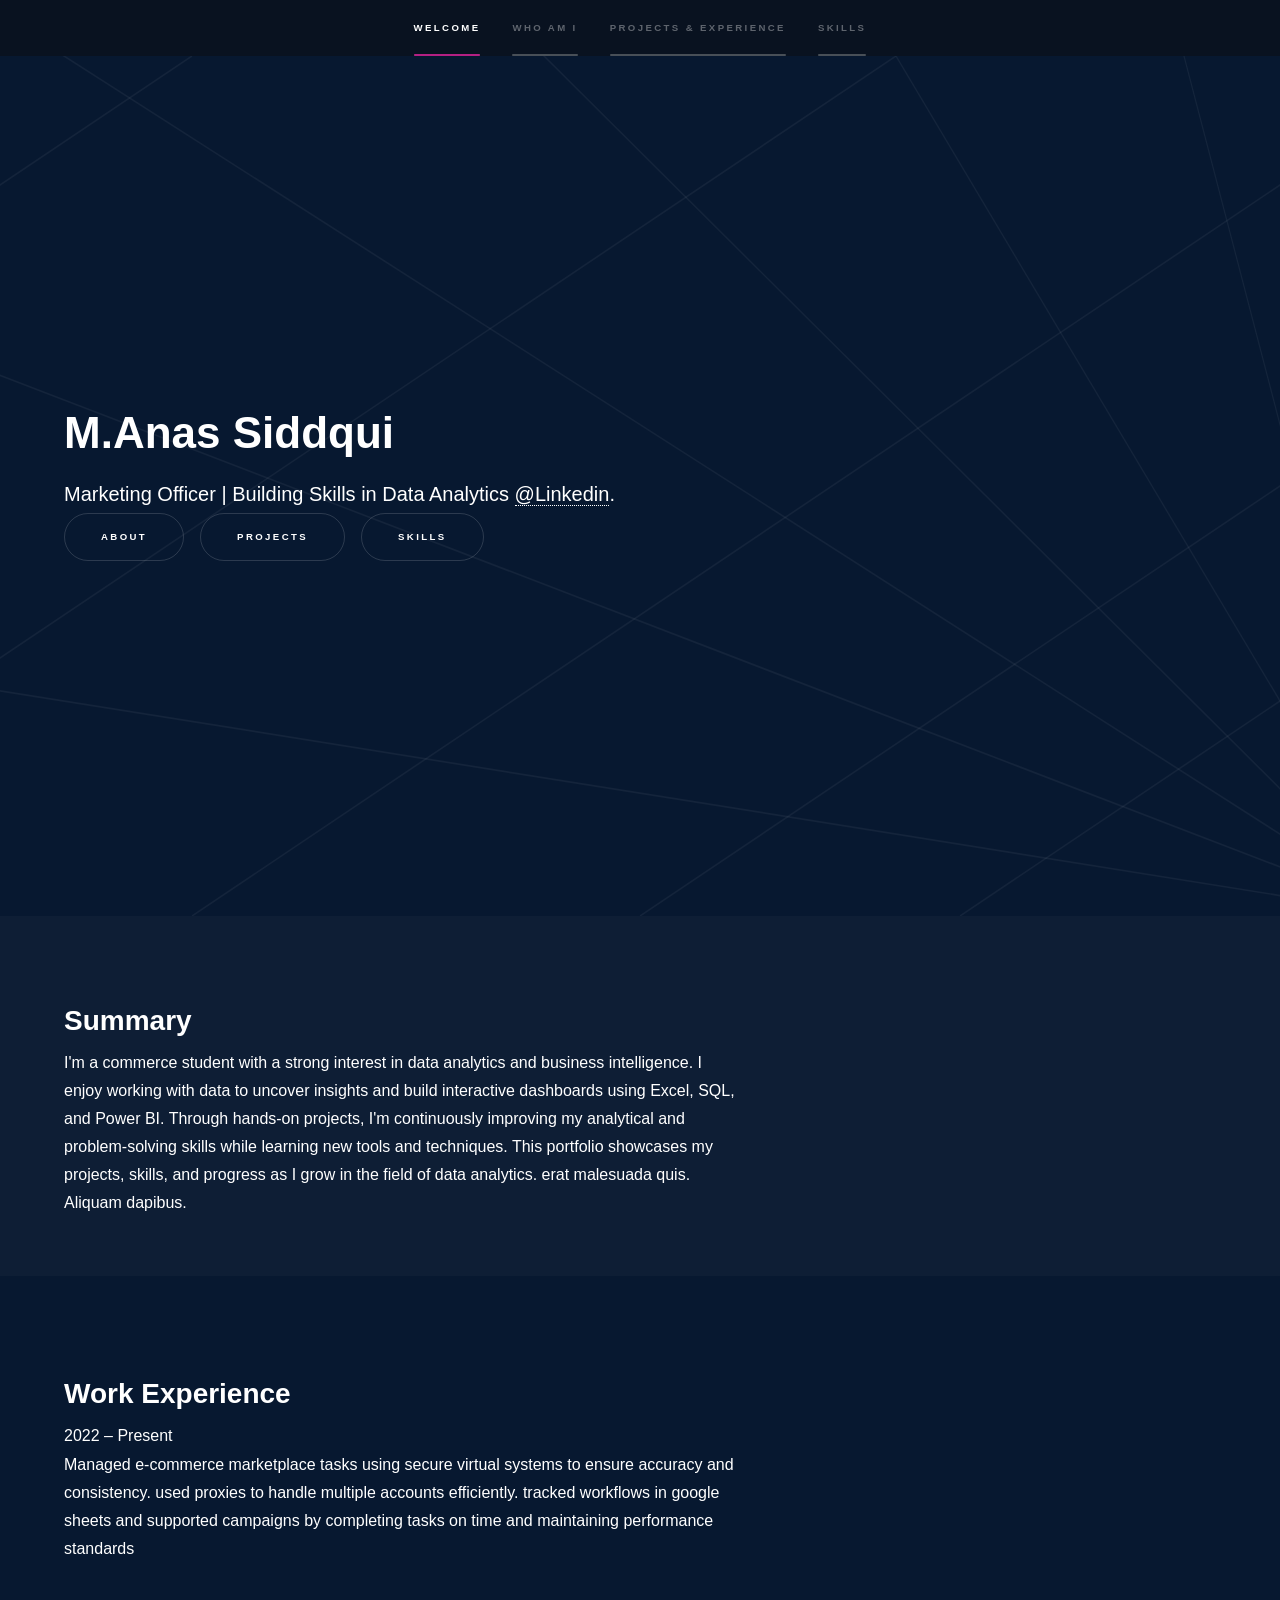
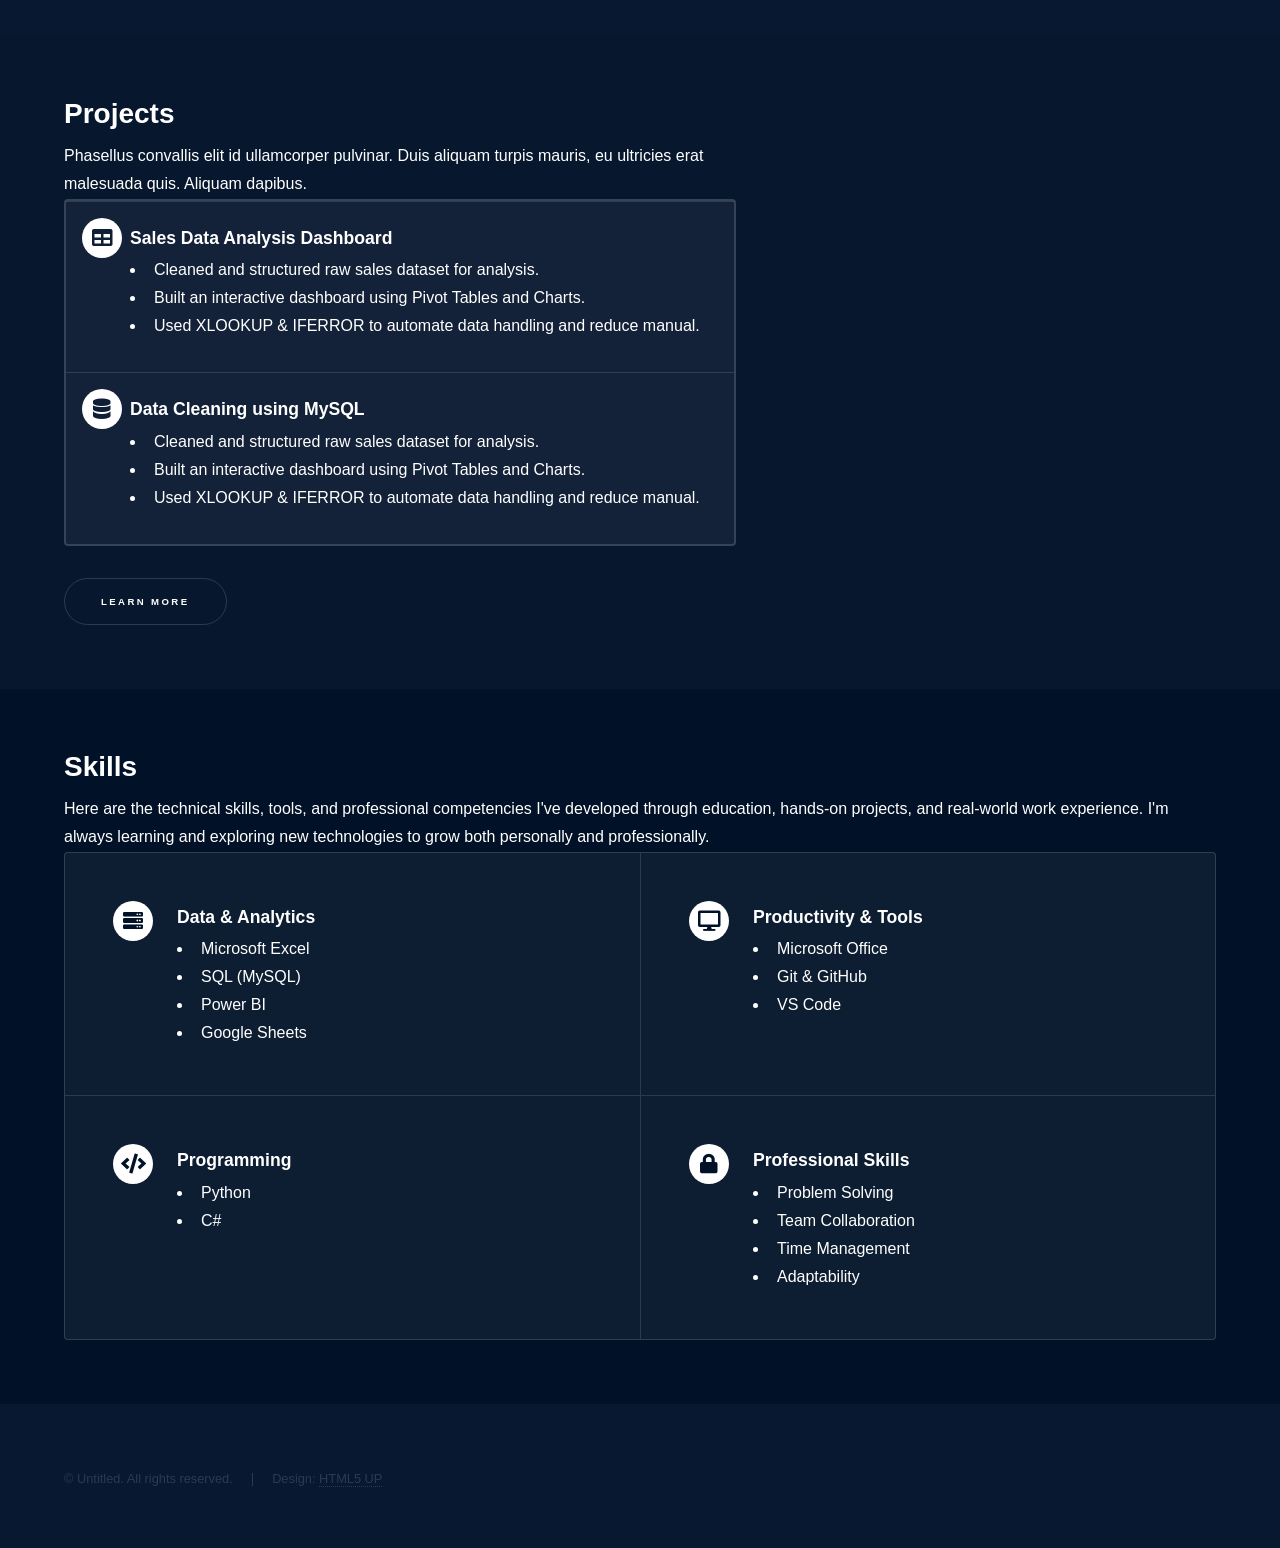
<file: index.html>
<!DOCTYPE HTML>
<!--
	Hyperspace by HTML5 UP
	html5up.net | @ajlkn
	Free for personal and commercial use under the CCA 3.0 license (html5up.net/license)
-->
<html>
	<head>
		<title>M.Anas Portfolio</title>
		<meta charset="utf-8" />
		<meta name="viewport" content="width=device-width, initial-scale=1, user-scalable=no" />
		<link rel="stylesheet" href="assets/css/main.css" />
		<noscript><link rel="stylesheet" href="assets/css/noscript.css" /></noscript>
	</head>
	<body class="is-preload">

		<!-- Sidebar -->
			<section id="sidebar">
				<div class="inner">
					<nav>
						<ul>
							<li><a href="#intro">Welcome</a></li>
							<li><a href="#one">Who am I</a></li>
							<li><a href="#one2">Projects & Experience</a></li>
							<li><a href="#two">Skills</a></li>
							<!-- <li><a href="#three">Get in touch</a></li> -->
						</ul>
					</nav>
				</div>
			</section>

		<!-- Wrapper -->
			<div id="wrapper">

				<!-- Intro -->
					<section id="intro" class="wrapper style1 fullscreen fade-up">
						<div class="inner">
							<h1>M.Anas Siddqui</h1>
							<p>Marketing Officer | Building Skills in Data Analytics <a href="http://linkedin.com/in/m-anas-siddiqui">@Linkedin</a>.</p>
							<ul class="actions">
								<li><a href="#one" class="button scrolly">About</a></li>
								<li><a href="#one2" class="button scrolly">Projects</a></li>
								<li><a href="#two" class="button scrolly">Skills</a></li>
							</ul>
							
						</div>
					</section>

				<!-- One -->
				<!-- href="#"  -->
					<section id="one" class="wrapper style2 spotlights">
						<section>
							<!-- <a class="image"><img src="images/pic01.jpg" alt="" data-position="center center" /></a> -->
							<div class="content">
								<div class="inner">
									<h2>Summary</h2>
									<p>I'm a commerce student with a strong interest in data analytics and business intelligence. I enjoy working with data to uncover insights and build interactive dashboards using Excel, SQL, and Power BI. Through hands-on projects, I'm continuously improving my analytical and problem-solving skills while learning new tools and techniques. This portfolio showcases my projects, skills, and progress as I grow in the field of data analytics. erat malesuada quis. Aliquam dapibus.</p>
									<!-- <ul class="actions">
										<li><a href="generic.html" class="button">Learn more</a></li>
									</ul> -->
								</div>
							</div>
						</section>
					</section>

					<!-- One2 -->
					<section id="one2" class="wrapper style2 spotlights">
						<section>
							<!-- <a class="image"><img src="images/pic02.jpg" alt="" data-position="top center" /></a> -->
							<div class="content">
								<div class="inner">
									<h2>Work Experience</h2>
									<p class="date">2022 – Present</p>
									<p>Managed e-commerce marketplace tasks using secure virtual systems to ensure accuracy and consistency. used proxies to handle multiple accounts efficiently. tracked workflows in google sheets and supported campaigns by completing tasks on time and maintaining performance standards</p>
								</div>
							</div>
						</section>
						<section>
							<!-- <a class="image"><img src="images/pic03.jpg" alt="" data-position="25% 25%" /></a> -->
							<div class="content">
								<div class="inner">
									<h2>Projects</h2>
									<p>Phasellus convallis elit id ullamcorper pulvinar. Duis aliquam turpis mauris, eu ultricies erat malesuada quis. Aliquam dapibus.</p>
									
									<div class="features2">
										<section>
											<span class="icon solid major fa-table"></span>
											<h3>Sales Data Analysis Dashboard</h3>
											<ul>
												<li>Cleaned and structured raw sales dataset for analysis.</li>
												<li>Built an interactive dashboard using Pivot Tables and Charts.</li>
												<li>Used XLOOKUP & IFERROR to automate data handling and reduce manual.</li>
											</ul>
										</section>
										<section>
											<span class="icon solid major fa-database"></span>
											<h3>Data Cleaning using MySQL</h3>
											<ul>
												<li>Cleaned and structured raw sales dataset for analysis.</li>
												<li>Built an interactive dashboard using Pivot Tables and Charts.</li>
												<li>Used XLOOKUP & IFERROR to automate data handling and reduce manual.</li>
											</ul>
										</section>
									</div>
									<ul class="actions">
										<li><a href="generic.html" class="button">Learn more</a></li>
									</ul>
								</div>
							</div>
						</section>
					</section>

				<!-- Two -->
					<section id="two" class="wrapper style3 fade-up">
						<div class="inner">
							<h2>Skills</h2>
							<p>Here are the technical skills, tools, and professional competencies I've developed through education, hands-on projects, and real-world work experience. I'm always learning and exploring new technologies to grow both personally and professionally.</p>
							<div class="features">
								<section>
									<span class="icon solid major fa-server"></span>
									<h3>Data & Analytics</h3>
									<ul>
									    <li>Microsoft Excel</li>
										<li>SQL (MySQL)</li>
										<li>Power BI</li>
										<li>Google Sheets</li>
									</ul>
								</section>
								<section>
									<span class="icon solid major fa-desktop"></span>
									<h3>Productivity & Tools</h3>
									<ul>
										<li>Microsoft Office</li>
										<li>Git & GitHub</li>
										<li>VS Code</li>
									</ul>
								</section>
								<section>
									<span class="icon solid major fa-code"></span>
									<h3>Programming</h3>
									<ul>
										<li>Python</li>
										<li>C#</li>
									</ul>
								</section>
								<section>
									<span class="icon solid major fa-lock"></span>
									<h3>Professional Skills</h3>
									<ul>
										<li>Problem Solving</li>
										<li>Team Collaboration</li>
										<li>Time Management</li>
										<li>Adaptability</li>
									</ul>
								</section>
								<!-- <section>
									<span class="icon solid major fa-link"></span>
									<h3>Urna quis bibendum</h3>
									<p>Phasellus convallis elit id ullam corper amet et pulvinar. Duis aliquam turpis mauris, sed ultricies erat dapibus.</p>
								</section> -->
								<!-- <section>
									<span class="icon major fa-gem"></span>
									<h3>Aliquam urna dapibus</h3>
									<p>Phasellus convallis elit id ullam corper amet et pulvinar. Duis aliquam turpis mauris, sed ultricies erat dapibus.</p>
								</section> -->
							</div>
						</div>
					</section>

				<!-- Three -->
					<!-- <section id="three" class="wrapper style1 fade-up">
						<div class="inner">
						<h2>Get in touch</h2>
							<p>Phasellus convallis elit id ullamcorper pulvinar. Duis aliquam turpis mauris, eu ultricies erat malesuada quis. Aliquam dapibus, lacus eget hendrerit bibendum, urna est aliquam sem, sit amet imperdiet est velit quis lorem.</p>
							<div class="split style1">
								<section>
									<form method="post" action="#">
										<div class="fields">
											<div class="field half">
												<label for="name">Name</label>
												<input type="text" name="name" id="name" />
											</div>
											<div class="field half">
												<label for="email">Email</label>
												<input type="text" name="email" id="email" />
											</div>
											<div class="field">
												<label for="message">Message</label>
												<textarea name="message" id="message" rows="5"></textarea>
											</div>
										</div>
										<ul class="actions">
											<li><a href="" class="button submit">Send Message</a></li>
										</ul>
									</form>
								</section>
								<section>
									<ul class="contact">
										<li>
											<h3>Address</h3>
											<span>12345 Somewhere Road #654<br />
											Nashville, TN 00000-0000<br />
											USA</span>
										</li>
										<li>
											<h3>Email</h3>
											<a href="#">user@untitled.tld</a>
										</li>
										<li>
											<h3>Phone</h3>
											<span>(000) 000-0000</span>
										</li>
										<li>
											<h3>Social</h3>
											<ul class="icons">
												<li><a href="#" class="icon brands fa-twitter"><span class="label">Twitter</span></a></li>
												<li><a href="#" class="icon brands fa-facebook-f"><span class="label">Facebook</span></a></li>
												<li><a href="#" class="icon brands fa-github"><span class="label">GitHub</span></a></li>
												<li><a href="#" class="icon brands fa-instagram"><span class="label">Instagram</span></a></li>
												<li><a href="#" class="icon brands fa-linkedin-in"><span class="label">LinkedIn</span></a></li>
											</ul>
										</li>
									</ul>
								</section>
							</div>
						</div>
					</section> -->

			</div>

		<!-- Footer -->
			<footer id="footer" class="wrapper style1-alt">
				<div class="inner">
					<ul class="menu">
						<li>&copy; Untitled. All rights reserved.</li><li>Design: <a href="http://html5up.net">HTML5 UP</a></li>
					</ul>
				</div>
			</footer>

		<!-- Scripts -->
			<script src="assets/js/jquery.min.js"></script>
			<script src="assets/js/jquery.scrollex.min.js"></script>
			<script src="assets/js/jquery.scrolly.min.js"></script>
			<script src="assets/js/browser.min.js"></script>
			<script src="assets/js/breakpoints.min.js"></script>
			<script src="assets/js/util.js"></script>
			<script src="assets/js/main.js"></script>

	</body>
</html>
</file>
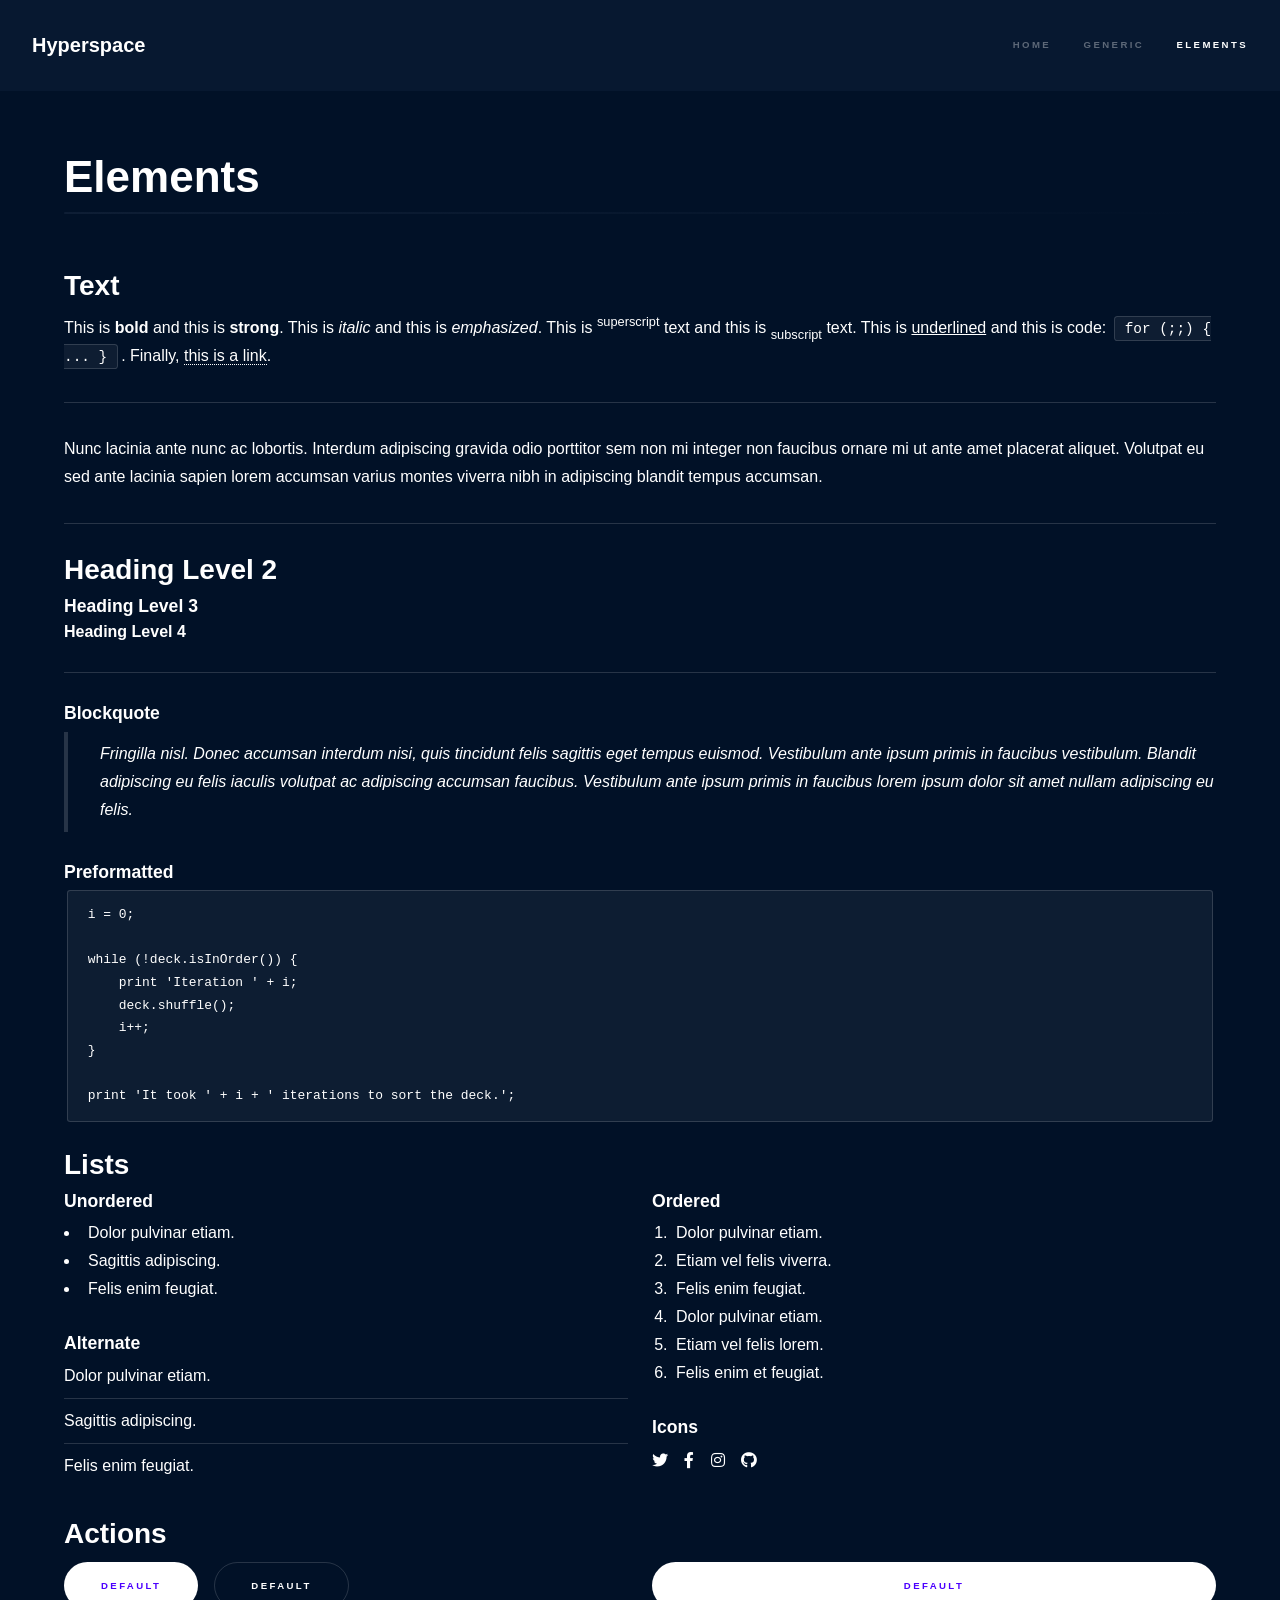
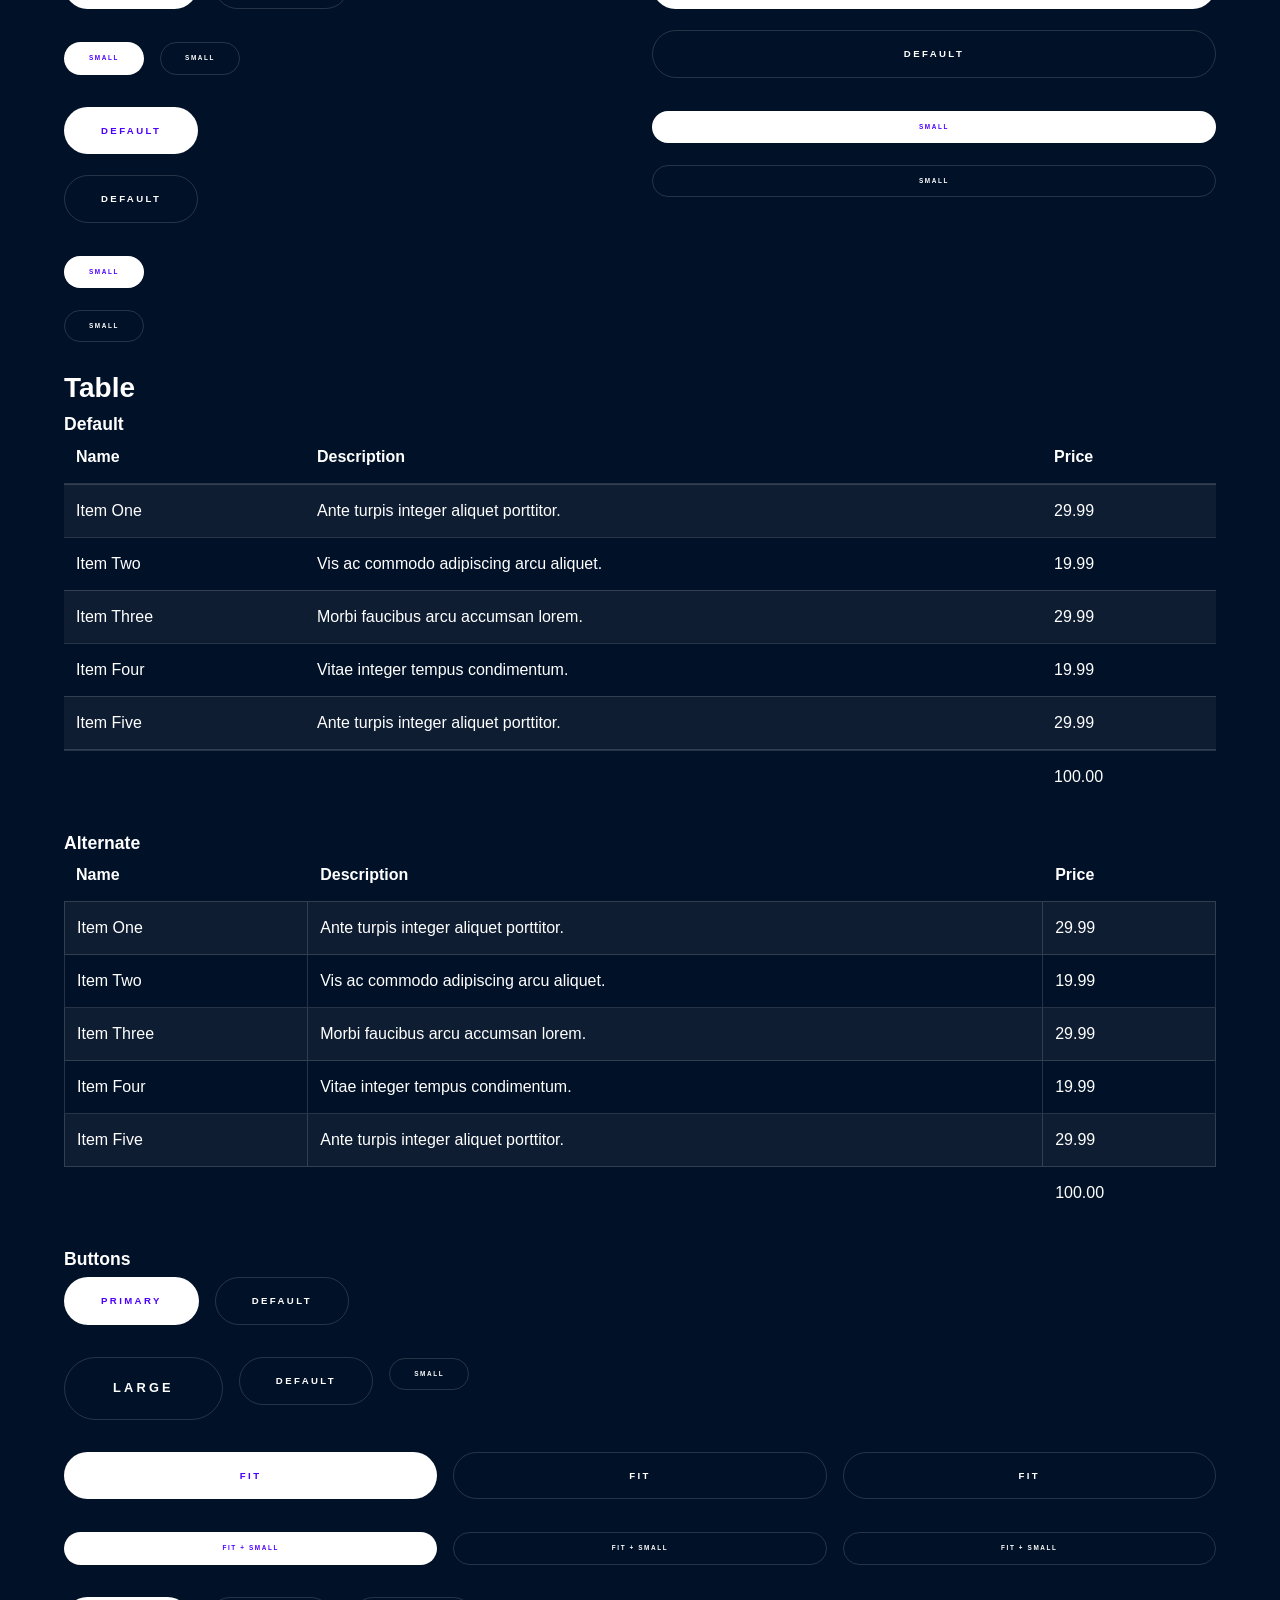
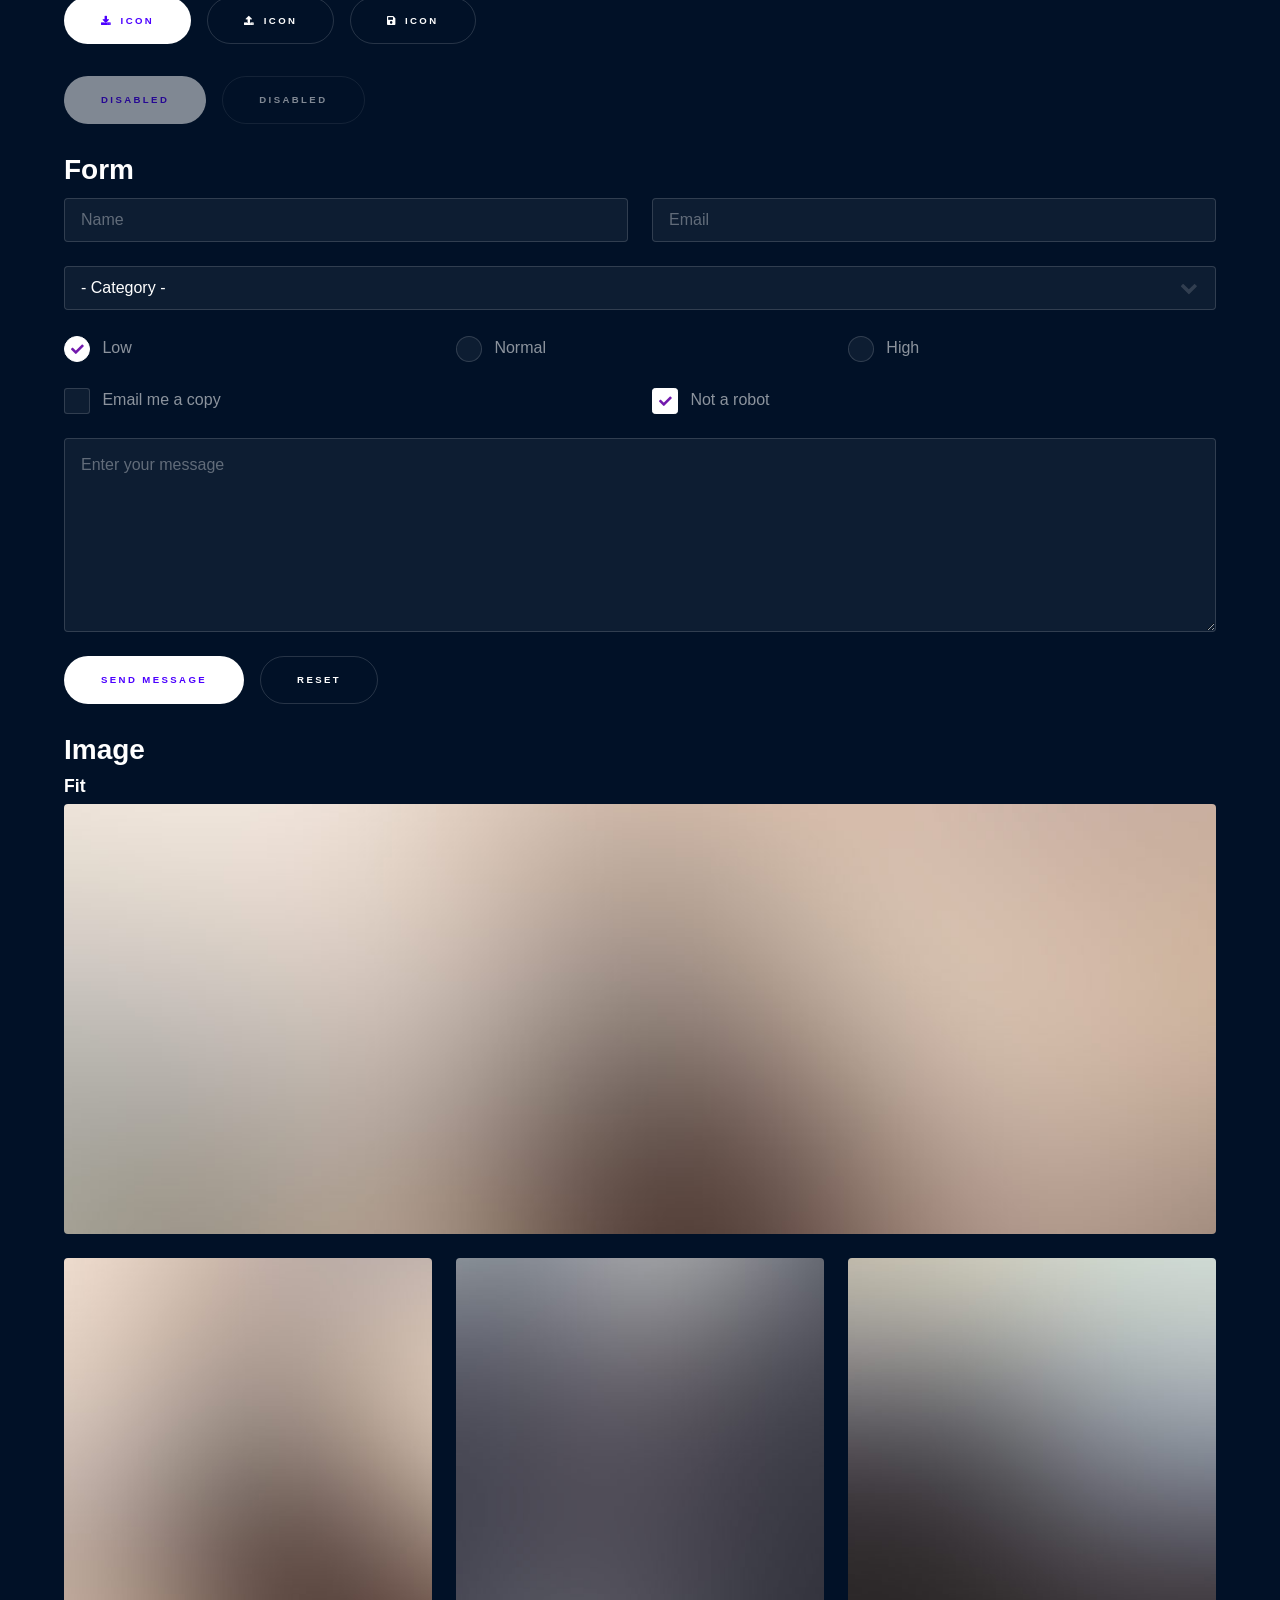
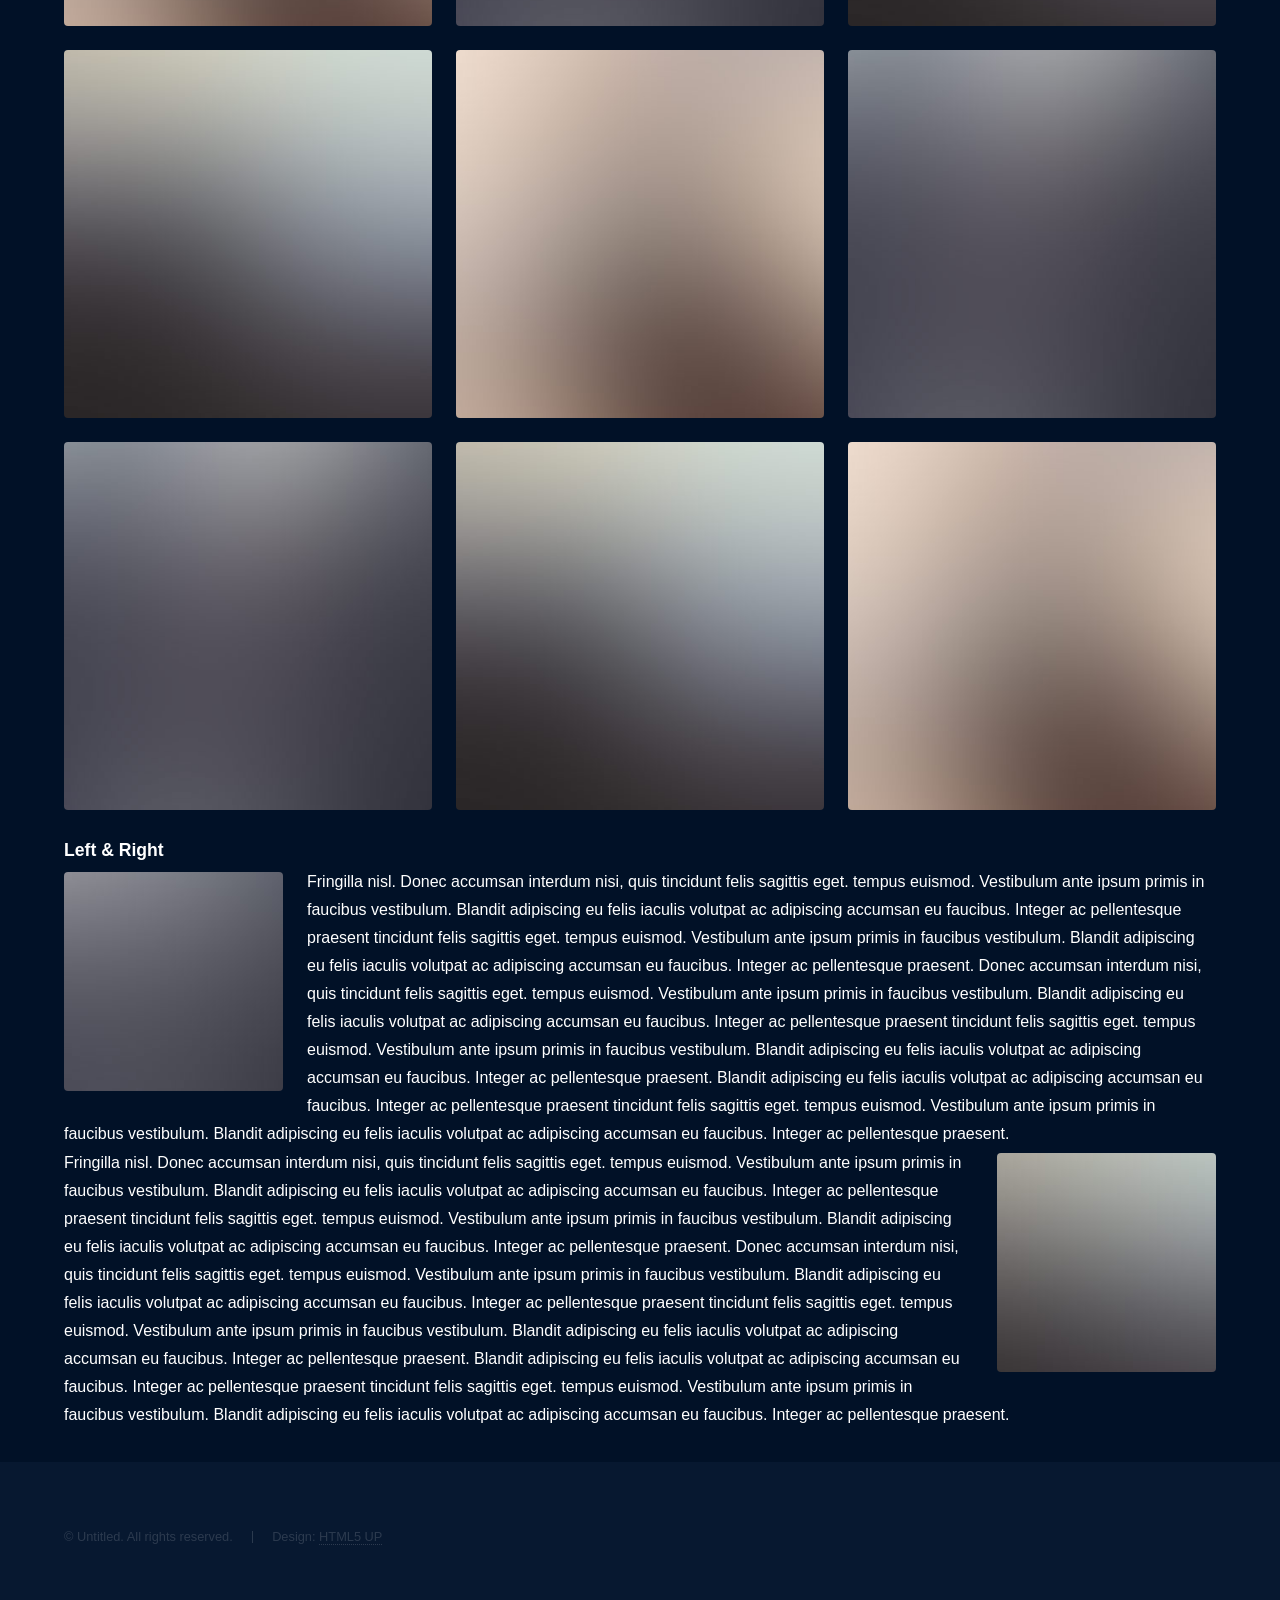
<file: elements.html>
<!DOCTYPE HTML>
<!--
	Hyperspace by HTML5 UP
	html5up.net | @ajlkn
	Free for personal and commercial use under the CCA 3.0 license (html5up.net/license)
-->
<html>
	<head>
		<title>Elements - Hyperspace by HTML5 UP</title>
		<meta charset="utf-8" />
		<meta name="viewport" content="width=device-width, initial-scale=1, user-scalable=no" />
		<link rel="stylesheet" href="assets/css/main.css" />
		<noscript><link rel="stylesheet" href="assets/css/noscript.css" /></noscript>
	</head>
	<body class="is-preload">

		<!-- Header -->
			<header id="header">
				<a href="index.html" class="title">Hyperspace</a>
				<nav>
					<ul>
						<li><a href="index.html">Home</a></li>
						<li><a href="generic.html">Generic</a></li>
						<li><a href="elements.html"  class="active">Elements</a></li>
					</ul>
				</nav>
			</header>

		<!-- Wrapper -->
			<div id="wrapper">

				<!-- Main -->
					<section id="main" class="wrapper">
						<div class="inner">
							<h1 class="major">Elements</h1>

							<!-- Text -->
								<section>
									<h2>Text</h2>
									<p>This is <b>bold</b> and this is <strong>strong</strong>. This is <i>italic</i> and this is <em>emphasized</em>.
									This is <sup>superscript</sup> text and this is <sub>subscript</sub> text.
									This is <u>underlined</u> and this is code: <code>for (;;) { ... }</code>. Finally, <a href="#">this is a link</a>.</p>
									<hr />
									<p>Nunc lacinia ante nunc ac lobortis. Interdum adipiscing gravida odio porttitor sem non mi integer non faucibus ornare mi ut ante amet placerat aliquet. Volutpat eu sed ante lacinia sapien lorem accumsan varius montes viverra nibh in adipiscing blandit tempus accumsan.</p>
									<hr />
									<h2>Heading Level 2</h2>
									<h3>Heading Level 3</h3>
									<h4>Heading Level 4</h4>
									<hr />
									<h3>Blockquote</h3>
									<blockquote>Fringilla nisl. Donec accumsan interdum nisi, quis tincidunt felis sagittis eget tempus euismod. Vestibulum ante ipsum primis in faucibus vestibulum. Blandit adipiscing eu felis iaculis volutpat ac adipiscing accumsan faucibus. Vestibulum ante ipsum primis in faucibus lorem ipsum dolor sit amet nullam adipiscing eu felis.</blockquote>
									<h3>Preformatted</h3>
									<pre><code>i = 0;

while (!deck.isInOrder()) {
    print 'Iteration ' + i;
    deck.shuffle();
    i++;
}

print 'It took ' + i + ' iterations to sort the deck.';</code></pre>
								</section>

							<!-- Lists -->
								<section>
									<h2>Lists</h2>
									<div class="row">
										<div class="col-6 col-12-medium">
											<h3>Unordered</h3>
											<ul>
												<li>Dolor pulvinar etiam.</li>
												<li>Sagittis adipiscing.</li>
												<li>Felis enim feugiat.</li>
											</ul>
											<h3>Alternate</h3>
											<ul class="alt">
												<li>Dolor pulvinar etiam.</li>
												<li>Sagittis adipiscing.</li>
												<li>Felis enim feugiat.</li>
											</ul>
										</div>
										<div class="col-6 col-12-medium">
											<h3>Ordered</h3>
											<ol>
												<li>Dolor pulvinar etiam.</li>
												<li>Etiam vel felis viverra.</li>
												<li>Felis enim feugiat.</li>
												<li>Dolor pulvinar etiam.</li>
												<li>Etiam vel felis lorem.</li>
												<li>Felis enim et feugiat.</li>
											</ol>
											<h3>Icons</h3>
											<ul class="icons">
												<li><a href="#" class="icon brands fa-twitter"><span class="label">Twitter</span></a></li>
												<li><a href="#" class="icon brands fa-facebook-f"><span class="label">Facebook</span></a></li>
												<li><a href="#" class="icon brands fa-instagram"><span class="label">Instagram</span></a></li>
												<li><a href="#" class="icon brands fa-github"><span class="label">Github</span></a></li>
											</ul>
										</div>
									</div>
									<h2>Actions</h2>
									<div class="row">
										<div class="col-6 col-12-medium">
											<ul class="actions">
												<li><a href="#" class="button primary">Default</a></li>
												<li><a href="#" class="button">Default</a></li>
											</ul>
											<ul class="actions small">
												<li><a href="#" class="button primary small">Small</a></li>
												<li><a href="#" class="button small">Small</a></li>
											</ul>
											<ul class="actions stacked">
												<li><a href="#" class="button primary">Default</a></li>
												<li><a href="#" class="button">Default</a></li>
											</ul>
											<ul class="actions stacked">
												<li><a href="#" class="button primary small">Small</a></li>
												<li><a href="#" class="button small">Small</a></li>
											</ul>
										</div>
										<div class="col-6 col-12-medium">
											<ul class="actions stacked">
												<li><a href="#" class="button primary fit">Default</a></li>
												<li><a href="#" class="button fit">Default</a></li>
											</ul>
											<ul class="actions stacked">
												<li><a href="#" class="button primary small fit">Small</a></li>
												<li><a href="#" class="button small fit">Small</a></li>
											</ul>
										</div>
									</div>
								</section>

							<!-- Table -->
								<section>
									<h2>Table</h2>
									<h3>Default</h3>
									<div class="table-wrapper">
										<table>
											<thead>
												<tr>
													<th>Name</th>
													<th>Description</th>
													<th>Price</th>
												</tr>
											</thead>
											<tbody>
												<tr>
													<td>Item One</td>
													<td>Ante turpis integer aliquet porttitor.</td>
													<td>29.99</td>
												</tr>
												<tr>
													<td>Item Two</td>
													<td>Vis ac commodo adipiscing arcu aliquet.</td>
													<td>19.99</td>
												</tr>
												<tr>
													<td>Item Three</td>
													<td> Morbi faucibus arcu accumsan lorem.</td>
													<td>29.99</td>
												</tr>
												<tr>
													<td>Item Four</td>
													<td>Vitae integer tempus condimentum.</td>
													<td>19.99</td>
												</tr>
												<tr>
													<td>Item Five</td>
													<td>Ante turpis integer aliquet porttitor.</td>
													<td>29.99</td>
												</tr>
											</tbody>
											<tfoot>
												<tr>
													<td colspan="2"></td>
													<td>100.00</td>
												</tr>
											</tfoot>
										</table>
									</div>

									<h3>Alternate</h3>
									<div class="table-wrapper">
										<table class="alt">
											<thead>
												<tr>
													<th>Name</th>
													<th>Description</th>
													<th>Price</th>
												</tr>
											</thead>
											<tbody>
												<tr>
													<td>Item One</td>
													<td>Ante turpis integer aliquet porttitor.</td>
													<td>29.99</td>
												</tr>
												<tr>
													<td>Item Two</td>
													<td>Vis ac commodo adipiscing arcu aliquet.</td>
													<td>19.99</td>
												</tr>
												<tr>
													<td>Item Three</td>
													<td> Morbi faucibus arcu accumsan lorem.</td>
													<td>29.99</td>
												</tr>
												<tr>
													<td>Item Four</td>
													<td>Vitae integer tempus condimentum.</td>
													<td>19.99</td>
												</tr>
												<tr>
													<td>Item Five</td>
													<td>Ante turpis integer aliquet porttitor.</td>
													<td>29.99</td>
												</tr>
											</tbody>
											<tfoot>
												<tr>
													<td colspan="2"></td>
													<td>100.00</td>
												</tr>
											</tfoot>
										</table>
									</div>
								</section>

							<!-- Buttons -->
								<section>
									<h3>Buttons</h3>
									<ul class="actions">
										<li><a href="#" class="button primary">Primary</a></li>
										<li><a href="#" class="button">Default</a></li>
									</ul>
									<ul class="actions">
										<li><a href="#" class="button large">Large</a></li>
										<li><a href="#" class="button">Default</a></li>
										<li><a href="#" class="button small">Small</a></li>
									</ul>
									<ul class="actions fit">
										<li><a href="#" class="button primary fit">Fit</a></li>
										<li><a href="#" class="button fit">Fit</a></li>
										<li><a href="#" class="button fit">Fit</a></li>
									</ul>
									<ul class="actions fit small">
										<li><a href="#" class="button primary fit small">Fit + Small</a></li>
										<li><a href="#" class="button fit small">Fit + Small</a></li>
										<li><a href="#" class="button fit small">Fit + Small</a></li>
									</ul>
									<ul class="actions">
										<li><a href="#" class="button primary icon solid fa-download">Icon</a></li>
										<li><a href="#" class="button icon solid fa-upload">Icon</a></li>
										<li><a href="#" class="button icon solid fa-save">Icon</a></li>
									</ul>
									<ul class="actions">
										<li><span class="button primary disabled">Disabled</span></li>
										<li><span class="button disabled">Disabled</span></li>
									</ul>
								</section>

							<!-- Form -->
								<section>
									<h2>Form</h2>
									<form method="post" action="#">
										<div class="row gtr-uniform">
											<div class="col-6 col-12-xsmall">
												<input type="text" name="demo-name" id="demo-name" value="" placeholder="Name" />
											</div>
											<div class="col-6 col-12-xsmall">
												<input type="email" name="demo-email" id="demo-email" value="" placeholder="Email" />
											</div>
											<div class="col-12">
												<select name="demo-category" id="demo-category">
													<option value="">- Category -</option>
													<option value="1">Manufacturing</option>
													<option value="1">Shipping</option>
													<option value="1">Administration</option>
													<option value="1">Human Resources</option>
												</select>
											</div>
											<div class="col-4 col-12-small">
												<input type="radio" id="demo-priority-low" name="demo-priority" checked>
												<label for="demo-priority-low">Low</label>
											</div>
											<div class="col-4 col-12-small">
												<input type="radio" id="demo-priority-normal" name="demo-priority">
												<label for="demo-priority-normal">Normal</label>
											</div>
											<div class="col-4 col-12-small">
												<input type="radio" id="demo-priority-high" name="demo-priority">
												<label for="demo-priority-high">High</label>
											</div>
											<div class="col-6 col-12-small">
												<input type="checkbox" id="demo-copy" name="demo-copy">
												<label for="demo-copy">Email me a copy</label>
											</div>
											<div class="col-6 col-12-small">
												<input type="checkbox" id="demo-human" name="demo-human" checked>
												<label for="demo-human">Not a robot</label>
											</div>
											<div class="col-12">
												<textarea name="demo-message" id="demo-message" placeholder="Enter your message" rows="6"></textarea>
											</div>
											<div class="col-12">
												<ul class="actions">
													<li><input type="submit" value="Send Message" class="primary" /></li>
													<li><input type="reset" value="Reset" /></li>
												</ul>
											</div>
										</div>
									</form>
								</section>

							<!-- Image -->
								<section>
									<h2>Image</h2>
									<h3>Fit</h3>
									<div class="box alt">
										<div class="row gtr-uniform">
											<div class="col-12"><span class="image fit"><img src="images/pic04.jpg" alt="" /></span></div>
											<div class="col-4"><span class="image fit"><img src="images/pic01.jpg" alt="" /></span></div>
											<div class="col-4"><span class="image fit"><img src="images/pic02.jpg" alt="" /></span></div>
											<div class="col-4"><span class="image fit"><img src="images/pic03.jpg" alt="" /></span></div>
											<div class="col-4"><span class="image fit"><img src="images/pic03.jpg" alt="" /></span></div>
											<div class="col-4"><span class="image fit"><img src="images/pic01.jpg" alt="" /></span></div>
											<div class="col-4"><span class="image fit"><img src="images/pic02.jpg" alt="" /></span></div>
											<div class="col-4"><span class="image fit"><img src="images/pic02.jpg" alt="" /></span></div>
											<div class="col-4"><span class="image fit"><img src="images/pic03.jpg" alt="" /></span></div>
											<div class="col-4"><span class="image fit"><img src="images/pic01.jpg" alt="" /></span></div>
										</div>
									</div>
									<h3>Left &amp; Right</h3>
									<p><span class="image left"><img src="images/pic05.jpg" alt="" /></span>Fringilla nisl. Donec accumsan interdum nisi, quis tincidunt felis sagittis eget. tempus euismod. Vestibulum ante ipsum primis in faucibus vestibulum. Blandit adipiscing eu felis iaculis volutpat ac adipiscing accumsan eu faucibus. Integer ac pellentesque praesent tincidunt felis sagittis eget. tempus euismod. Vestibulum ante ipsum primis in faucibus vestibulum. Blandit adipiscing eu felis iaculis volutpat ac adipiscing accumsan eu faucibus. Integer ac pellentesque praesent. Donec accumsan interdum nisi, quis tincidunt felis sagittis eget. tempus euismod. Vestibulum ante ipsum primis in faucibus vestibulum. Blandit adipiscing eu felis iaculis volutpat ac adipiscing accumsan eu faucibus. Integer ac pellentesque praesent tincidunt felis sagittis eget. tempus euismod. Vestibulum ante ipsum primis in faucibus vestibulum. Blandit adipiscing eu felis iaculis volutpat ac adipiscing accumsan eu faucibus. Integer ac pellentesque praesent. Blandit adipiscing eu felis iaculis volutpat ac adipiscing accumsan eu faucibus. Integer ac pellentesque praesent tincidunt felis sagittis eget. tempus euismod. Vestibulum ante ipsum primis in faucibus vestibulum. Blandit adipiscing eu felis iaculis volutpat ac adipiscing accumsan eu faucibus. Integer ac pellentesque praesent.</p>
									<p><span class="image right"><img src="images/pic06.jpg" alt="" /></span>Fringilla nisl. Donec accumsan interdum nisi, quis tincidunt felis sagittis eget. tempus euismod. Vestibulum ante ipsum primis in faucibus vestibulum. Blandit adipiscing eu felis iaculis volutpat ac adipiscing accumsan eu faucibus. Integer ac pellentesque praesent tincidunt felis sagittis eget. tempus euismod. Vestibulum ante ipsum primis in faucibus vestibulum. Blandit adipiscing eu felis iaculis volutpat ac adipiscing accumsan eu faucibus. Integer ac pellentesque praesent. Donec accumsan interdum nisi, quis tincidunt felis sagittis eget. tempus euismod. Vestibulum ante ipsum primis in faucibus vestibulum. Blandit adipiscing eu felis iaculis volutpat ac adipiscing accumsan eu faucibus. Integer ac pellentesque praesent tincidunt felis sagittis eget. tempus euismod. Vestibulum ante ipsum primis in faucibus vestibulum. Blandit adipiscing eu felis iaculis volutpat ac adipiscing accumsan eu faucibus. Integer ac pellentesque praesent. Blandit adipiscing eu felis iaculis volutpat ac adipiscing accumsan eu faucibus. Integer ac pellentesque praesent tincidunt felis sagittis eget. tempus euismod. Vestibulum ante ipsum primis in faucibus vestibulum. Blandit adipiscing eu felis iaculis volutpat ac adipiscing accumsan eu faucibus. Integer ac pellentesque praesent.</p>
								</section>

						</div>
					</section>

			</div>

		<!-- Footer -->
			<footer id="footer" class="wrapper alt">
				<div class="inner">
					<ul class="menu">
						<li>&copy; Untitled. All rights reserved.</li><li>Design: <a href="http://html5up.net">HTML5 UP</a></li>
					</ul>
				</div>
			</footer>

		<!-- Scripts -->
			<script src="assets/js/jquery.min.js"></script>
			<script src="assets/js/jquery.scrollex.min.js"></script>
			<script src="assets/js/jquery.scrolly.min.js"></script>
			<script src="assets/js/browser.min.js"></script>
			<script src="assets/js/breakpoints.min.js"></script>
			<script src="assets/js/util.js"></script>
			<script src="assets/js/main.js"></script>

	</body>
</html>
</file>
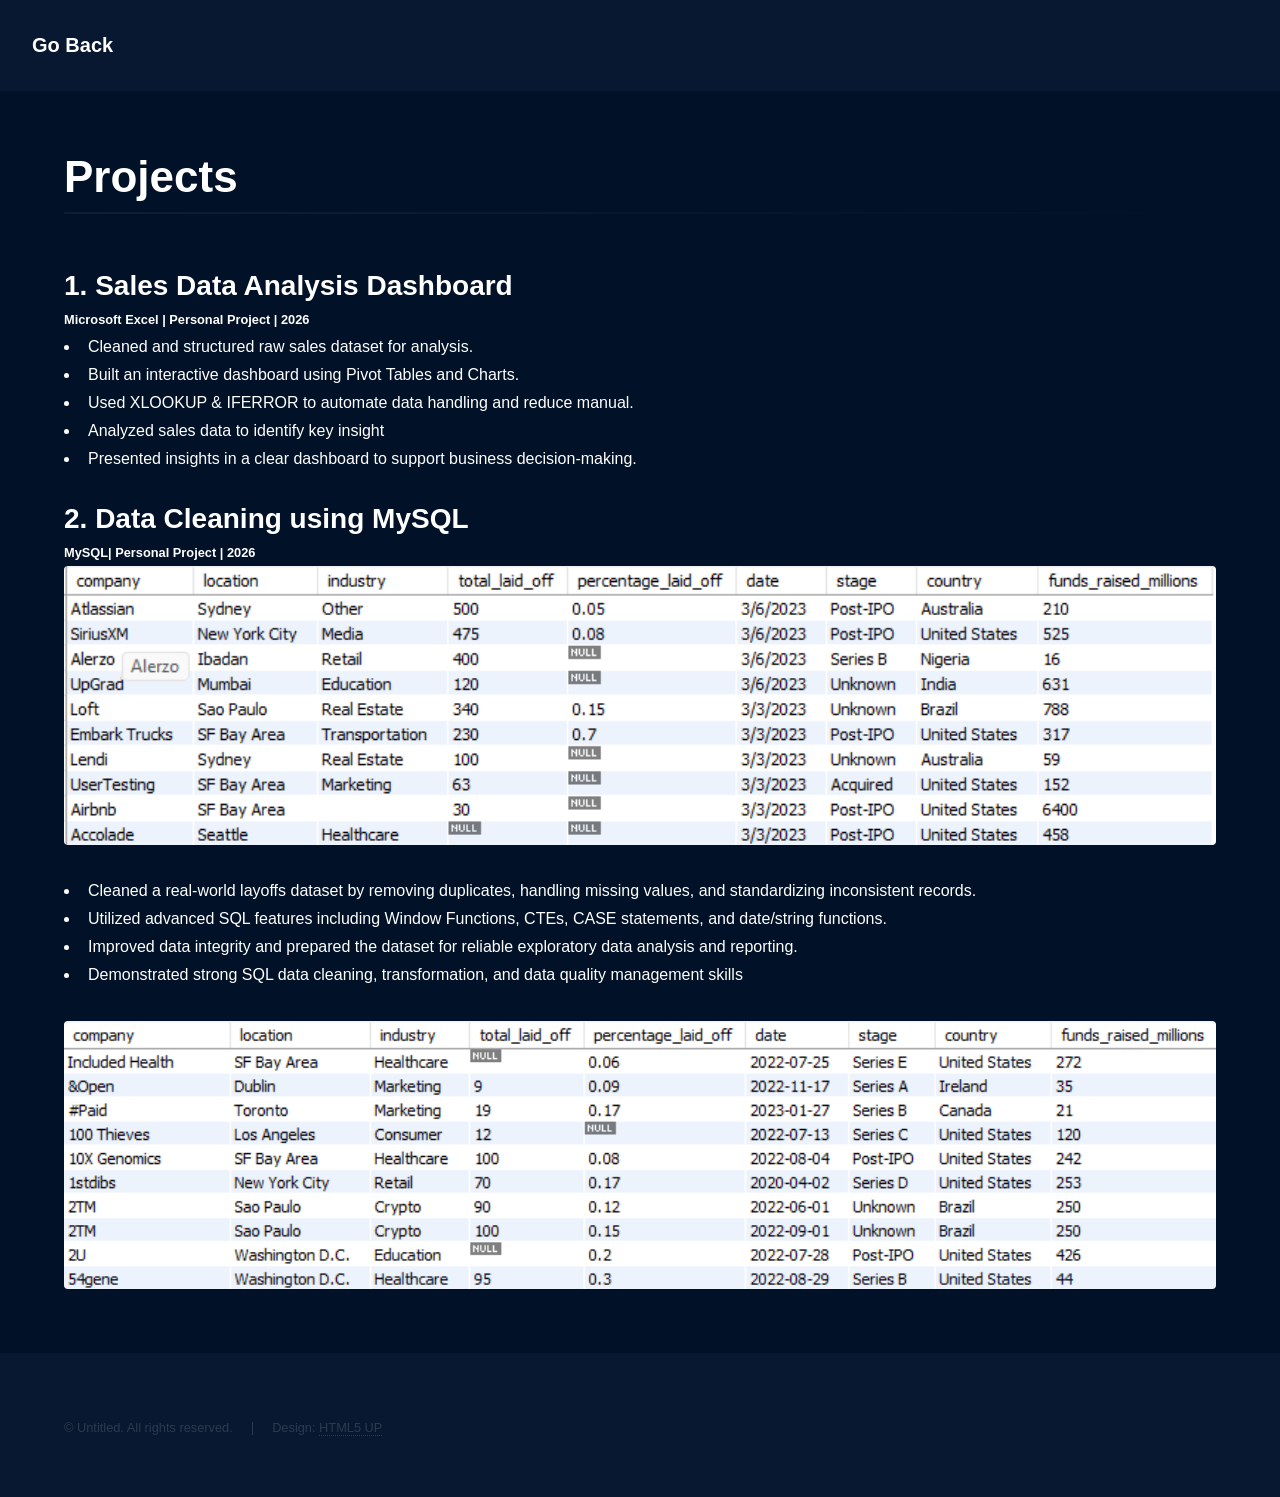
<file: generic.html>
<!DOCTYPE HTML>
<!--
	Hyperspace by HTML5 UP
	html5up.net | @ajlkn
	Free for personal and commercial use under the CCA 3.0 license (html5up.net/license)
-->
<html>
	<head>
		<title>Generic - Hyperspace by HTML5 UP</title>
		<meta charset="utf-8" />
		<meta name="viewport" content="width=device-width, initial-scale=1, user-scalable=no" />
		<link rel="stylesheet" href="assets/css/main.css" />
		<noscript><link rel="stylesheet" href="assets/css/noscript.css" /></noscript>
	</head>
	<body class="is-preload">

		<!-- Header -->
			<header id="header">
				<a href="index.html" class="title">Go Back</a>
				<nav>
					<ul>
						<!-- <li><a href="index.html">Home</a></li> -->
						<!-- <li><a href="generic.html" class="active">Generic</a></li> -->
						<!-- <li><a href="elements.html">Elements</a></li> -->
					</ul>
				</nav>
			</header>

		<!-- Wrapper -->
			<div id="wrapper">

				<!-- Main -->
					<section id="main" class="wrapper">
						<div class="inner">
							<h1 class="major">Projects</h1>
							<!-- Project #1 -->
							<h2 class="major">1. Sales Data Analysis Dashboard</h2>
							<h5 class="major">Microsoft Excel | Personal Project | 2026</h5>
							<ul>
								<li>Cleaned and structured raw sales dataset for analysis.</li>
								<li>Built an interactive dashboard using Pivot Tables and Charts.</li>
								<li>Used XLOOKUP & IFERROR to automate data handling and reduce manual.</li>
								<li>Analyzed sales data to identify key insight</li>
								<li>Presented insights in a clear dashboard to support business decision-making.</li>
							</ul>
							<!-- Project #2 -->
							<h2 class="major">2. Data Cleaning using MySQL</h2>
							<h5 class="major">MySQL| Personal Project | 2026</h5>
							<span class="image fit"><img src="images/DC_Before.png" alt="" /></span>
							<ul>
								<li>Cleaned a real-world layoffs dataset by removing duplicates, handling missing values, and standardizing inconsistent records.</li>
								<li>Utilized advanced SQL features including Window Functions, CTEs, CASE statements, and date/string functions.</li>
								<li>Improved data integrity and prepared the dataset for reliable exploratory data analysis and reporting.</li>
								<li>Demonstrated strong SQL data cleaning, transformation, and data quality management skills</li>
							</ul>
							<span class="image fit"><img src="images/DC_After.png" alt="" /></span>
						</div>
					</section>

			</div>

		<!-- Footer -->
			<footer id="footer" class="wrapper alt">
				<div class="inner">
					<ul class="menu">
						<li>&copy; Untitled. All rights reserved.</li><li>Design: <a href="http://html5up.net">HTML5 UP</a></li>
					</ul>
				</div>
			</footer>

		<!-- Scripts -->
			<script src="assets/js/jquery.min.js"></script>
			<script src="assets/js/jquery.scrollex.min.js"></script>
			<script src="assets/js/jquery.scrolly.min.js"></script>
			<script src="assets/js/browser.min.js"></script>
			<script src="assets/js/breakpoints.min.js"></script>
			<script src="assets/js/util.js"></script>
			<script src="assets/js/main.js"></script>

	</body>
</html>
</file>
<file: assets/css/noscript.css>
/*
	Hyperspace by HTML5 UP
	html5up.net | @ajlkn
	Free for personal and commercial use under the CCA 3.0 license (html5up.net/license)
*/

/* Spotlights */

	.spotlights > section > .image:before {
		opacity: 0 !important;
	}

	.spotlights > section > .content > .inner {
		-moz-transform: none !important;
		-webkit-transform: none !important;
		-ms-transform: none !important;
		transform: none !important;
		opacity: 1 !important;
	}

/* Wrapper */

	.wrapper > .inner {
		opacity: 1 !important;
		-moz-transform: none !important;
		-webkit-transform: none !important;
		-ms-transform: none !important;
		transform: none !important;
	}

/* Sidebar */

	#sidebar > .inner {
		opacity: 1 !important;
	}

	#sidebar nav > ul > li {
		-moz-transform: none !important;
		-webkit-transform: none !important;
		-ms-transform: none !important;
		transform: none !important;
		opacity: 1 !important;
	}
</file>
<file: assets/css/main.css>
@import url(fontawesome-all.min.css);

/*
	Hyperspace by HTML5 UP
	html5up.net | @ajlkn
	Free for personal and commercial use under the CCA 3.0 license (html5up.net/license)
*/

/*TO FIND COLOR THAT NOT CHANGE[Color Don't know]*/

:root
{
	--bg_color_0:	#011127;
	--bg_Color_1:	#071830;
	--bg_Color_2:	#0e1e35;
	--bg_Color_21:	#071830;
	--bg_Color_3:	#011127;

	--t_color_1:	#ffffff;
	--t_color_2:	#ffffff; /*Headings*/
}

html, body, div, span, applet, object,
iframe, h1, h2, h3, h4, h5, h6, p, blockquote,
pre, a, abbr, acronym, address, big, cite,
code, del, dfn, em, img, ins, kbd, q, s, samp,
small, strike, strong, sub, sup, tt, var, b,
u, i, center, dl, dt, dd, ol, ul, li, fieldset,
form, label, legend, table, caption, tbody,
tfoot, thead, tr, th, td, article, aside,
canvas, details, embed, figure, figcaption,
footer, header, hgroup, menu, nav, output, ruby,
section, summary, time, mark, audio, video {
	margin: 0;
	padding: 0;
	border: 0;
	font-size: 100%;
	font: inherit;
	vertical-align: baseline;}

article, aside, details, figcaption, figure,
footer, header, hgroup, menu, nav, section {
	display: block;}

body {
	line-height: 1;
}

ol, ul {
	list-style: none;
}

blockquote, q {
	quotes: none;
}

	blockquote:before, blockquote:after, q:before, q:after {
		content: '';
		content: none;
	}

table {
	border-collapse: collapse;
	border-spacing: 0;
}

body {
	-webkit-text-size-adjust: none;
}

mark {
	background-color: transparent;
	color: inherit;
}

input::-moz-focus-inner {
	border: 0;
	padding: 0;
}

input, select, textarea {
	-moz-appearance: none;
	-webkit-appearance: none;
	-ms-appearance: none;
	appearance: none;
}

/* Basic */

	@-ms-viewport {
		width: device-width;
	}

	body {
		-ms-overflow-style: scrollbar;
	}

	@media screen and (max-width: 480px) {

		html, body {
			min-width: 320px;
		}

	}

	html {
		box-sizing: border-box;
	}

	*, *:before, *:after {
		box-sizing: inherit;
	}

	body {
		background: var(--bg_color_0);
	}

		body.is-preload *, body.is-preload *:before, body.is-preload *:after {
			-moz-animation: none !important;
			-webkit-animation: none !important;
			-ms-animation: none !important;
			animation: none !important;
			-moz-transition: none !important;
			-webkit-transition: none !important;
			-ms-transition: none !important;
			transition: none !important;
		}

/* Type */

	body, input, select, textarea {
		color: var(--t_color_1);
		font-family: Arial, Helvetica, sans-serif;
		font-size: 16.5pt;
		font-weight: normal;
		line-height: 1.75;
	}

		@media screen and (max-width: 1680px) {

			body, input, select, textarea {
				font-size: 13pt;
			}

		}

		@media screen and (max-width: 1280px) {

			body, input, select, textarea {
				font-size: 12pt;
			}

		}

		@media screen and (max-width: 360px) {

			body, input, select, textarea {
				font-size: 11pt;
			}

		}

	a {
		-moz-transition: color 0.2s ease, border-bottom-color 0.2s ease;
		-webkit-transition: color 0.2s ease, border-bottom-color 0.2s ease;
		-ms-transition: color 0.2s ease, border-bottom-color 0.2s ease;
		transition: color 0.2s ease, border-bottom-color 0.2s ease;
		border-bottom: dotted 1px var(--t_color_1);
		color: inherit;
		text-decoration: none;
	}

		a:hover {
			border-bottom-color: transparent;
			color: #ffffff;	/*Color Don't know*/
		}

	strong, b {
		color: var(--t_color_2);
		font-weight: bold;
	}

	em, i {
		font-style: italic;
	}

	p {
		/* margin: 0 0 2em 0; */
		margin: 0 0 0.05em 0;
	}

	h1, h2, h3, h4, h5, h6 {
		color: var(--t_color_2);
		font-weight: bold;
		line-height: 1;
		margin: 0 0 0.5em 0;
	}

		h1 a, h2 a, h3 a, h4 a, h5 a, h6 a {
			color: inherit;
			text-decoration: none;
		}

	h1 {
		font-size: 2.75em;
	}

		h1.major {
			margin: 0 0 1.3em 0;
			position: relative;
			padding-bottom: 0.35em;
		}

			h1.major:after {
				background-image: -moz-linear-gradient(to right, var(--bg_Color_2), var(--bg_Color_3));
				background-image: -webkit-linear-gradient(to right, var(--bg_Color_2), var(--bg_Color_3));
				background-image: -ms-linear-gradient(to right, var(--bg_Color_2), var(--bg_Color_3));
				background-image: linear-gradient(to right, var(--bg_Color_2), var(--bg_Color_3));
				-moz-transition: max-width 0.2s ease;
				-webkit-transition: max-width 0.2s ease;
				-ms-transition: max-width 0.2s ease;
				transition: max-width 0.2s ease;
				border-radius: 0.2em;
				bottom: 0;
				content: '';
				height: 0.05em;
				position: absolute;
				right: 0;
				width: 100%;
			}

	h2 {
		font-size: 1.75em;
	}

	h3 {
		font-size: 1.1em;
	}

	h4 {
		font-size: 1em;
	}

	h5 {
		font-size: 0.8em;
	}

	h6 {
		font-size: 0.6em;
	}

	@media screen and (max-width: 736px) {

		h1 {
			font-size: 2em;
		}

		h2 {
			font-size: 1.25em;
		}

		h3 {
			font-size: 1em;
		}

		h4 {
			font-size: 0.8em;
		}

		h5 {
			font-size: 0.6em;
		}

		h6 {
			font-size: 0.6em;
		}

	}

	sub {
		font-size: 0.8em;
		position: relative;
		top: 0.5em;
	}

	sup {
		font-size: 0.8em;
		position: relative;
		top: -0.5em;
	}

/*Example*/
	blockquote {
		border-left: solid 4px rgba(255, 255, 255, 0.15); 
		font-style: italic;
		margin: 0 0 2em 0;
		padding: 0.5em 0 0.5em 2em;
	}
/*Example*/
	code {
		background: rgba(255, 255, 255, 0.05);
		border-radius: 0.25em;
		border: solid 1px rgba(255, 255, 255, 0.15);
		font-family: "Courier New", monospace;
		font-size: 0.9em;
		margin: 0 0.25em;
		padding: 0.25em 0.65em;
	}
/*Example*/	
	pre {
		-webkit-overflow-scrolling: touch;
		font-family: "Courier New", monospace;
		font-size: 0.9em;
		margin: 0 0 2em 0;
	}
/*Example*/
		pre code {
			display: block;
			line-height: 1.75em;
			padding: 1em 1.5em;
			overflow-x: auto;
		}
/*Example*/
	hr {
		border: 0;
		border-bottom: solid 1px rgba(255, 255, 255, 0.15);
		margin: 2em 0;
	}
/*Example*/
		hr.major 	{margin: 3em 0;}
	.align-left 	{text-align: left;}
	.align-center 	{text-align: center;}
	.align-right 	{text-align: right;}

/* Row */

	.row {
		display: flex;
		flex-wrap: wrap;
		box-sizing: border-box;
		align-items: stretch;
	}

		.row > * {box-sizing: border-box;}

		.row.gtr-uniform > * > :last-child {margin-bottom: 0;}
		.row.aln-left {justify-content: flex-start;}
		.row.aln-center {justify-content: center;}
		.row.aln-right {justify-content: flex-end;}
		.row.aln-top {align-items: flex-start;}
		.row.aln-middle {align-items: center;}
		.row.aln-bottom {align-items: flex-end;}
		.row > .imp {order: -1;}
		.row > .col-1 {width: 8.33333%;}
		.row > .off-1 {margin-left: 8.33333%;}
		.row > .col-2 {width: 16.66667%;}
		.row > .off-2 {margin-left: 16.66667%;}
		.row > .col-3 {width: 25%;}
		.row > .off-3 {margin-left: 25%;}
		.row > .col-4 {width: 33.33333%;}
		.row > .off-4 {margin-left: 33.33333%;}
		.row > .col-5 {width: 41.66667%;}
		.row > .off-5 {margin-left: 41.66667%;}
		.row > .col-6 {width: 50%;}
		.row > .off-6 {margin-left: 50%;}
		.row > .col-7 {width: 58.33333%;}
		.row > .off-7 {margin-left: 58.33333%;}
		.row > .col-8 {width: 66.66667%;}
		.row > .off-8 {margin-left: 66.66667%;}
		.row > .col-9 {width: 75%;}
		.row > .off-9 {margin-left: 75%;}
		.row > .col-10 {width: 83.33333%;}
		.row > .off-10 {margin-left: 83.33333%;}
		.row > .col-11 {width: 91.66667%;}
		.row > .off-11 {margin-left: 91.66667%;}
		.row > .col-12 {width: 100%;}
		.row > .off-12 {margin-left: 100%;}

		.row.gtr-0 {
			margin-top: 0;
			margin-left: 0em;
		}

			.row.gtr-0 > * {
				padding: 0 0 0 0em;
			}

			.row.gtr-0.gtr-uniform {
				margin-top: 0em;
			}

				.row.gtr-0.gtr-uniform > * {
					padding-top: 0em;
				}

		.row.gtr-25 {
			margin-top: 0;
			margin-left: -0.375em;
		}

			.row.gtr-25 > * {
				padding: 0 0 0 0.375em;
			}

			.row.gtr-25.gtr-uniform {
				margin-top: -0.375em;
			}

				.row.gtr-25.gtr-uniform > * {
					padding-top: 0.375em;
				}

		.row.gtr-50 {
			margin-top: 0;
			margin-left: -0.75em;
		}

			.row.gtr-50 > * {
				padding: 0 0 0 0.75em;
			}

			.row.gtr-50.gtr-uniform {
				margin-top: -0.75em;
			}

				.row.gtr-50.gtr-uniform > * {
					padding-top: 0.75em;
				}

		.row {
			margin-top: 0;
			margin-left: -1.5em;
		}

			.row > * {
				padding: 0 0 0 1.5em;
			}

			.row.gtr-uniform {
				margin-top: -1.5em;
			}

				.row.gtr-uniform > * {
					padding-top: 1.5em;
				}

		.row.gtr-150 {
			margin-top: 0;
			margin-left: -2.25em;
		}

			.row.gtr-150 > * {
				padding: 0 0 0 2.25em;
			}

			.row.gtr-150.gtr-uniform {
				margin-top: -2.25em;
			}

				.row.gtr-150.gtr-uniform > * {
					padding-top: 2.25em;
				}

		.row.gtr-200 {
			margin-top: 0;
			margin-left: -3em;
		}

			.row.gtr-200 > * {
				padding: 0 0 0 3em;
			}

			.row.gtr-200.gtr-uniform {
				margin-top: -3em;
			}

				.row.gtr-200.gtr-uniform > * {
					padding-top: 3em;
				}

		@media screen and (max-width: 1680px) {

			.row {
				display: flex;
				flex-wrap: wrap;
				box-sizing: border-box;
				align-items: stretch;
			}

				.row > * {
					box-sizing: border-box;
				}

				.row.gtr-uniform > * > :last-child {
					margin-bottom: 0;
				}

				.row.aln-left {
					justify-content: flex-start;
				}

				.row.aln-center {
					justify-content: center;
				}

				.row.aln-right {
					justify-content: flex-end;
				}

				.row.aln-top {
					align-items: flex-start;
				}

				.row.aln-middle {
					align-items: center;
				}

				.row.aln-bottom {
					align-items: flex-end;
				}

				.row > .imp-xlarge {
					order: -1;
				}

				.row > .col-1-xlarge {
					width: 8.33333%;
				}

				.row > .off-1-xlarge {
					margin-left: 8.33333%;
				}

				.row > .col-2-xlarge {
					width: 16.66667%;
				}

				.row > .off-2-xlarge {
					margin-left: 16.66667%;
				}

				.row > .col-3-xlarge {
					width: 25%;
				}

				.row > .off-3-xlarge {
					margin-left: 25%;
				}

				.row > .col-4-xlarge {
					width: 33.33333%;
				}

				.row > .off-4-xlarge {
					margin-left: 33.33333%;
				}

				.row > .col-5-xlarge {
					width: 41.66667%;
				}

				.row > .off-5-xlarge {
					margin-left: 41.66667%;
				}

				.row > .col-6-xlarge {
					width: 50%;
				}

				.row > .off-6-xlarge {
					margin-left: 50%;
				}

				.row > .col-7-xlarge {
					width: 58.33333%;
				}

				.row > .off-7-xlarge {
					margin-left: 58.33333%;
				}

				.row > .col-8-xlarge {
					width: 66.66667%;
				}

				.row > .off-8-xlarge {
					margin-left: 66.66667%;
				}

				.row > .col-9-xlarge {
					width: 75%;
				}

				.row > .off-9-xlarge {
					margin-left: 75%;
				}

				.row > .col-10-xlarge {
					width: 83.33333%;
				}

				.row > .off-10-xlarge {
					margin-left: 83.33333%;
				}

				.row > .col-11-xlarge {
					width: 91.66667%;
				}

				.row > .off-11-xlarge {
					margin-left: 91.66667%;
				}

				.row > .col-12-xlarge {
					width: 100%;
				}

				.row > .off-12-xlarge {
					margin-left: 100%;
				}

				.row.gtr-0 {
					margin-top: 0;
					margin-left: 0em;
				}

					.row.gtr-0 > * {
						padding: 0 0 0 0em;
					}

					.row.gtr-0.gtr-uniform {
						margin-top: 0em;
					}

						.row.gtr-0.gtr-uniform > * {
							padding-top: 0em;
						}

				.row.gtr-25 {
					margin-top: 0;
					margin-left: -0.375em;
				}

					.row.gtr-25 > * {
						padding: 0 0 0 0.375em;
					}

					.row.gtr-25.gtr-uniform {
						margin-top: -0.375em;
					}

						.row.gtr-25.gtr-uniform > * {
							padding-top: 0.375em;
						}

				.row.gtr-50 {
					margin-top: 0;
					margin-left: -0.75em;
				}

					.row.gtr-50 > * {
						padding: 0 0 0 0.75em;
					}

					.row.gtr-50.gtr-uniform {
						margin-top: -0.75em;
					}

						.row.gtr-50.gtr-uniform > * {
							padding-top: 0.75em;
						}

				.row {
					margin-top: 0;
					margin-left: -1.5em;
				}

					.row > * {
						padding: 0 0 0 1.5em;
					}

					.row.gtr-uniform {
						margin-top: -1.5em;
					}

						.row.gtr-uniform > * {
							padding-top: 1.5em;
						}

				.row.gtr-150 {
					margin-top: 0;
					margin-left: -2.25em;
				}

					.row.gtr-150 > * {
						padding: 0 0 0 2.25em;
					}

					.row.gtr-150.gtr-uniform {
						margin-top: -2.25em;
					}

						.row.gtr-150.gtr-uniform > * {
							padding-top: 2.25em;
						}

				.row.gtr-200 {
					margin-top: 0;
					margin-left: -3em;
				}

					.row.gtr-200 > * {
						padding: 0 0 0 3em;
					}

					.row.gtr-200.gtr-uniform {
						margin-top: -3em;
					}

						.row.gtr-200.gtr-uniform > * {
							padding-top: 3em;
						}

		}

		@media screen and (max-width: 1280px) {

			.row {
				display: flex;
				flex-wrap: wrap;
				box-sizing: border-box;
				align-items: stretch;
			}

				.row > * {
					box-sizing: border-box;
				}

				.row.gtr-uniform > * > :last-child {
					margin-bottom: 0;
				}

				.row.aln-left {
					justify-content: flex-start;
				}

				.row.aln-center {
					justify-content: center;
				}

				.row.aln-right {
					justify-content: flex-end;
				}

				.row.aln-top {
					align-items: flex-start;
				}

				.row.aln-middle {
					align-items: center;
				}

				.row.aln-bottom {
					align-items: flex-end;
				}

				.row > .imp-large {
					order: -1;
				}

				.row > .col-1-large {
					width: 8.33333%;
				}

				.row > .off-1-large {
					margin-left: 8.33333%;
				}

				.row > .col-2-large {
					width: 16.66667%;
				}

				.row > .off-2-large {
					margin-left: 16.66667%;
				}

				.row > .col-3-large {
					width: 25%;
				}

				.row > .off-3-large {
					margin-left: 25%;
				}

				.row > .col-4-large {
					width: 33.33333%;
				}

				.row > .off-4-large {
					margin-left: 33.33333%;
				}

				.row > .col-5-large {
					width: 41.66667%;
				}

				.row > .off-5-large {
					margin-left: 41.66667%;
				}

				.row > .col-6-large {
					width: 50%;
				}

				.row > .off-6-large {
					margin-left: 50%;
				}

				.row > .col-7-large {
					width: 58.33333%;
				}

				.row > .off-7-large {
					margin-left: 58.33333%;
				}

				.row > .col-8-large {
					width: 66.66667%;
				}

				.row > .off-8-large {
					margin-left: 66.66667%;
				}

				.row > .col-9-large {
					width: 75%;
				}

				.row > .off-9-large {
					margin-left: 75%;
				}

				.row > .col-10-large {
					width: 83.33333%;
				}

				.row > .off-10-large {
					margin-left: 83.33333%;
				}

				.row > .col-11-large {
					width: 91.66667%;
				}

				.row > .off-11-large {
					margin-left: 91.66667%;
				}

				.row > .col-12-large {
					width: 100%;
				}

				.row > .off-12-large {
					margin-left: 100%;
				}

				.row.gtr-0 {
					margin-top: 0;
					margin-left: 0em;
				}

					.row.gtr-0 > * {
						padding: 0 0 0 0em;
					}

					.row.gtr-0.gtr-uniform {
						margin-top: 0em;
					}

						.row.gtr-0.gtr-uniform > * {
							padding-top: 0em;
						}

				.row.gtr-25 {
					margin-top: 0;
					margin-left: -0.375em;
				}

					.row.gtr-25 > * {
						padding: 0 0 0 0.375em;
					}

					.row.gtr-25.gtr-uniform {
						margin-top: -0.375em;
					}

						.row.gtr-25.gtr-uniform > * {
							padding-top: 0.375em;
						}

				.row.gtr-50 {
					margin-top: 0;
					margin-left: -0.75em;
				}

					.row.gtr-50 > * {
						padding: 0 0 0 0.75em;
					}

					.row.gtr-50.gtr-uniform {
						margin-top: -0.75em;
					}

						.row.gtr-50.gtr-uniform > * {
							padding-top: 0.75em;
						}

				.row {
					margin-top: 0;
					margin-left: -1.5em;
				}

					.row > * {
						padding: 0 0 0 1.5em;
					}

					.row.gtr-uniform {
						margin-top: -1.5em;
					}

						.row.gtr-uniform > * {
							padding-top: 1.5em;
						}

				.row.gtr-150 {
					margin-top: 0;
					margin-left: -2.25em;
				}

					.row.gtr-150 > * {
						padding: 0 0 0 2.25em;
					}

					.row.gtr-150.gtr-uniform {
						margin-top: -2.25em;
					}

						.row.gtr-150.gtr-uniform > * {
							padding-top: 2.25em;
						}

				.row.gtr-200 {
					margin-top: 0;
					margin-left: -3em;
				}

					.row.gtr-200 > * {
						padding: 0 0 0 3em;
					}

					.row.gtr-200.gtr-uniform {
						margin-top: -3em;
					}

						.row.gtr-200.gtr-uniform > * {
							padding-top: 3em;
						}

		}

		@media screen and (max-width: 980px) {

			.row {
				display: flex;
				flex-wrap: wrap;
				box-sizing: border-box;
				align-items: stretch;
			}

				.row > * {box-sizing: border-box;}
				.row.gtr-uniform > * > :last-child {margin-bottom: 0;}
				.row.aln-left {justify-content: flex-start;}
				.row.aln-center {justify-content: center;}
				.row.aln-right {justify-content: flex-end;}
				.row.aln-top {align-items: flex-start;}
				.row.aln-middle {align-items: center;}
				.row.aln-bottom {align-items: flex-end;}
				.row > .imp-medium {order: -1;}
				.row > .col-1-medium {width: 8.33333%;}
				.row > .off-1-medium {margin-left: 8.33333%;}
				.row > .col-2-medium {width: 16.66667%;}
				.row > .off-2-medium {margin-left: 16.66667%;}
				.row > .col-3-medium {width: 25%;}
				.row > .off-3-medium {margin-left: 25%;}
				.row > .col-4-medium {width: 33.33333%;}
				.row > .off-4-medium {margin-left: 33.33333%;}
				.row > .col-5-medium {width: 41.66667%;}
				.row > .off-5-medium {margin-left: 41.66667%;}
				.row > .col-6-medium {width: 50%;}
				.row > .off-6-medium {margin-left: 50%;}
				.row > .col-7-medium {width: 58.33333%;}
				.row > .off-7-medium {margin-left: 58.33333%;}
				.row > .col-8-medium {width: 66.66667%;}
				.row > .off-8-medium {margin-left: 66.66667%;}
				.row > .col-9-medium {width: 75%;}
				.row > .off-9-medium {margin-left: 75%;}
				.row > .col-10-medium {width: 83.33333%;}
				.row > .off-10-medium {margin-left: 83.33333%;}
				.row > .col-11-medium {width: 91.66667%;}
				.row > .off-11-medium {margin-left: 91.66667%;}
				.row > .col-12-medium {width: 100%;}
				.row > .off-12-medium {margin-left: 100%;}

				.row.gtr-0 {
					margin-top: 0;
					margin-left: 0em;
				}

					.row.gtr-0 > * {padding: 0 0 0 0em;}
					.row.gtr-0.gtr-uniform {margin-top: 0em;}
						.row.gtr-0.gtr-uniform > * {padding-top: 0em;}

				.row.gtr-25 {
					margin-top: 0;
					margin-left: -0.375em;
				}

					.row.gtr-25 > * {
						padding: 0 0 0 0.375em;
					}

					.row.gtr-25.gtr-uniform {
						margin-top: -0.375em;
					}

						.row.gtr-25.gtr-uniform > * {
							padding-top: 0.375em;
						}

				.row.gtr-50 {
					margin-top: 0;
					margin-left: -0.75em;
				}

					.row.gtr-50 > * {
						padding: 0 0 0 0.75em;
					}

					.row.gtr-50.gtr-uniform {
						margin-top: -0.75em;
					}

						.row.gtr-50.gtr-uniform > * {
							padding-top: 0.75em;
						}

				.row {
					margin-top: 0;
					margin-left: -1.5em;
				}

					.row > * {
						padding: 0 0 0 1.5em;
					}

					.row.gtr-uniform {
						margin-top: -1.5em;
					}

						.row.gtr-uniform > * {
							padding-top: 1.5em;
						}

				.row.gtr-150 {
					margin-top: 0;
					margin-left: -2.25em;
				}

					.row.gtr-150 > * {
						padding: 0 0 0 2.25em;
					}

					.row.gtr-150.gtr-uniform {
						margin-top: -2.25em;
					}

						.row.gtr-150.gtr-uniform > * {
							padding-top: 2.25em;
						}

				.row.gtr-200 {
					margin-top: 0;
					margin-left: -3em;
				}

					.row.gtr-200 > * {
						padding: 0 0 0 3em;
					}

					.row.gtr-200.gtr-uniform {
						margin-top: -3em;
					}

						.row.gtr-200.gtr-uniform > * {
							padding-top: 3em;
						}

		}

		@media screen and (max-width: 736px) {

			.row {
				display: flex;
				flex-wrap: wrap;
				box-sizing: border-box;
				align-items: stretch;
			}

				.row > * {box-sizing: border-box;}
				.row.gtr-uniform > * > :last-child {margin-bottom: 0;}
				.row.aln-left {justify-content: flex-start;}
				.row.aln-center {justify-content: center;}
				.row.aln-right {justify-content: flex-end;}
				.row.aln-top {align-items: flex-start;}
				.row.aln-middle {align-items: center;}
				.row.aln-bottom {align-items: flex-end;}
				.row > .imp-small {order: -1;}
				.row > .col-1-small {width: 8.33333%;}
				.row > .off-1-small {margin-left: 8.33333%;}
				.row > .col-2-small {width: 16.66667%;}
				.row > .off-2-small {margin-left: 16.66667%;}
				.row > .col-3-small {width: 25%;}
				.row > .off-3-small {margin-left: 25%;}
				.row > .col-4-small {width: 33.33333%;}
				.row > .off-4-small {margin-left: 33.33333%;}
				.row > .col-5-small {width: 41.66667%;}
				.row > .off-5-small {margin-left: 41.66667%;}
				.row > .col-6-small {width: 50%;}
				.row > .off-6-small {margin-left: 50%;}
				.row > .col-7-small {width: 58.33333%;}
				.row > .off-7-small {margin-left: 58.33333%;}
				.row > .col-8-small {width: 66.66667%;}
				.row > .off-8-small {margin-left: 66.66667%;}
				.row > .col-9-small {width: 75%;}
				.row > .off-9-small {margin-left: 75%;}
				.row > .col-10-small {width: 83.33333%;}
				.row > .off-10-small {margin-left: 83.33333%;}
				.row > .col-11-small {width: 91.66667%;}
				.row > .off-11-small {margin-left: 91.66667%;}
				.row > .col-12-small {width: 100%;}
				.row > .off-12-small {margin-left: 100%;}

				.row.gtr-0 {
					margin-top: 0;
					margin-left: 0em;
				}

					.row.gtr-0 > * {
						padding: 0 0 0 0em;
					}

					.row.gtr-0.gtr-uniform {
						margin-top: 0em;
					}

						.row.gtr-0.gtr-uniform > * {
							padding-top: 0em;
						}

				.row.gtr-25 {
					margin-top: 0;
					margin-left: -0.375em;
				}

					.row.gtr-25 > * {
						padding: 0 0 0 0.375em;
					}

					.row.gtr-25.gtr-uniform {
						margin-top: -0.375em;
					}

						.row.gtr-25.gtr-uniform > * {
							padding-top: 0.375em;
						}

				.row.gtr-50 {
					margin-top: 0;
					margin-left: -0.75em;
				}

					.row.gtr-50 > * {
						padding: 0 0 0 0.75em;
					}

					.row.gtr-50.gtr-uniform {
						margin-top: -0.75em;
					}

						.row.gtr-50.gtr-uniform > * {
							padding-top: 0.75em;
						}

				.row {
					margin-top: 0;
					margin-left: -1.5em;
				}

					.row > * {
						padding: 0 0 0 1.5em;
					}

					.row.gtr-uniform {
						margin-top: -1.5em;
					}

						.row.gtr-uniform > * {
							padding-top: 1.5em;
						}

				.row.gtr-150 {
					margin-top: 0;
					margin-left: -2.25em;
				}

					.row.gtr-150 > * {
						padding: 0 0 0 2.25em;
					}

					.row.gtr-150.gtr-uniform {
						margin-top: -2.25em;
					}

						.row.gtr-150.gtr-uniform > * {
							padding-top: 2.25em;
						}

				.row.gtr-200 {
					margin-top: 0;
					margin-left: -3em;
				}

					.row.gtr-200 > * {
						padding: 0 0 0 3em;
					}

					.row.gtr-200.gtr-uniform {
						margin-top: -3em;
					}

						.row.gtr-200.gtr-uniform > * {
							padding-top: 3em;
						}

		}

		@media screen and (max-width: 480px) {

			.row {
				display: flex;
				flex-wrap: wrap;
				box-sizing: border-box;
				align-items: stretch;
			}

				.row > * {box-sizing: border-box;}
				.row.gtr-uniform > * > :last-child {margin-bottom: 0;}
				.row.aln-left {justify-content: flex-start;}
				.row.aln-center {justify-content: center;}
				.row.aln-right {justify-content: flex-end;}
				.row.aln-top {align-items: flex-start;}
				.row.aln-middle {align-items: center;}
				.row.aln-bottom {align-items: flex-end;}
				.row > .imp-xsmall {order: -1;}
				.row > .col-1-xsmall {width: 8.33333%;}
				.row > .off-1-xsmall {margin-left: 8.33333%;}
				.row > .col-2-xsmall {width: 16.66667%;}
				.row > .off-2-xsmall {margin-left: 16.66667%;}
				.row > .col-3-xsmall {width: 25%;}
				.row > .off-3-xsmall {margin-left: 25%;}
				.row > .col-4-xsmall {width: 33.33333%;}
				.row > .off-4-xsmall {margin-left: 33.33333%;}
				.row > .col-5-xsmall {width: 41.66667%;}
				.row > .off-5-xsmall {margin-left: 41.66667%;}
				.row > .col-6-xsmall {width: 50%;}
				.row > .off-6-xsmall {margin-left: 50%;}
				.row > .col-7-xsmall {width: 58.33333%;}
				.row > .off-7-xsmall {margin-left: 58.33333%;}
				.row > .col-8-xsmall {width: 66.66667%;}
				.row > .off-8-xsmall {margin-left: 66.66667%;}
				.row > .col-9-xsmall {width: 75%;}
				.row > .off-9-xsmall {margin-left: 75%;}
				.row > .col-10-xsmall {width: 83.33333%;}
				.row > .off-10-xsmall {margin-left: 83.33333%;}
				.row > .col-11-xsmall {width: 91.66667%;}
				.row > .off-11-xsmall {margin-left: 91.66667%;}
				.row > .col-12-xsmall {width: 100%;}
				.row > .off-12-xsmall {margin-left: 100%;}

				.row.gtr-0 {
					margin-top: 0;
					margin-left: 0em;
				}

					.row.gtr-0 > * {
						padding: 0 0 0 0em;
					}

					.row.gtr-0.gtr-uniform {
						margin-top: 0em;
					}

						.row.gtr-0.gtr-uniform > * {
							padding-top: 0em;
						}

				.row.gtr-25 {
					margin-top: 0;
					margin-left: -0.375em;
				}

					.row.gtr-25 > * {
						padding: 0 0 0 0.375em;
					}

					.row.gtr-25.gtr-uniform {
						margin-top: -0.375em;
					}

						.row.gtr-25.gtr-uniform > * {
							padding-top: 0.375em;
						}

				.row.gtr-50 {
					margin-top: 0;
					margin-left: -0.75em;
				}

					.row.gtr-50 > * {
						padding: 0 0 0 0.75em;
					}

					.row.gtr-50.gtr-uniform {
						margin-top: -0.75em;
					}

						.row.gtr-50.gtr-uniform > * {
							padding-top: 0.75em;
						}

				.row {
					margin-top: 0;
					margin-left: -1.5em;
				}

					.row > * {
						padding: 0 0 0 1.5em;
					}

					.row.gtr-uniform {
						margin-top: -1.5em;
					}

						.row.gtr-uniform > * {
							padding-top: 1.5em;
						}

				.row.gtr-150 {
					margin-top: 0;
					margin-left: -2.25em;
				}

					.row.gtr-150 > * {
						padding: 0 0 0 2.25em;
					}

					.row.gtr-150.gtr-uniform {
						margin-top: -2.25em;
					}

						.row.gtr-150.gtr-uniform > * {
							padding-top: 2.25em;
						}

				.row.gtr-200 {
					margin-top: 0;
					margin-left: -3em;
				}

					.row.gtr-200 > * {
						padding: 0 0 0 3em;
					}

					.row.gtr-200.gtr-uniform {
						margin-top: -3em;
					}

						.row.gtr-200.gtr-uniform > * {
							padding-top: 3em;
						}

		}

/* Box */

	.box {
		border-radius: 0.25em;
		border: solid 1px rgba(255, 255, 255, 0.15);/*Color Don't know*/
		margin-bottom: 2em;
		padding: 1.5em;
	}

		.box > :last-child,
		.box > :last-child > :last-child,
		.box > :last-child > :last-child > :last-child {
			margin-bottom: 0;
		}

		.box.alt {
			border: 0;
			border-radius: 0;
			padding: 0;
		}

/* Button */

	input[type="submit"],
	input[type="reset"],
	input[type="button"],
	button,
	.button {
		-moz-appearance: none;
		-webkit-appearance: none;
		-ms-appearance: none;
		appearance: none;
		-moz-transition: border-color 0.2s ease;
		-webkit-transition: border-color 0.2s ease;
		-ms-transition: border-color 0.2s ease;
		transition: border-color 0.2s ease;
		background-color: transparent;
		border: solid 1px !important;
		border-color: rgba(255, 255, 255, 0.15) !important; /*Botton outline*/
		border-radius: 3em;
		color: #ffffff !important;	/*Botton text*/
		cursor: pointer;
		display: inline-block;
		font-size: 0.6em;
		font-weight: bold;
		height: calc(4.75em + 2px);
		letter-spacing: 0.25em;
		line-height: 4.75em;
		outline: 0;
		padding: 0 3.75em;
		position: relative;
		text-align: center;
		text-decoration: none;
		text-transform: uppercase;
		white-space: nowrap;
	}

		input[type="submit"]:after,
		input[type="reset"]:after,
		input[type="button"]:after,
		button:after,
		.button:after {
			-moz-transform: scale(0.25);
			-webkit-transform: scale(0.25);
			-ms-transform: scale(0.25);
			transform: scale(0.25);
			pointer-events: none;
			-moz-transition: opacity 0.2s ease, -moz-transform 0.2s ease;
			-webkit-transition: opacity 0.2s ease, -webkit-transform 0.2s ease;
			-ms-transition: opacity 0.2s ease, -ms-transform 0.2s ease;
			transition: opacity 0.2s ease, transform 0.2s ease;
			background: #ffffff;	/*Color Don't know*/
			border-radius: 3em;
			content: '';
			height: 100%;
			left: 0;
			opacity: 0;
			position: absolute;
			top: 0;
			width: 100%;
		}

		input[type="submit"].icon:before,
		input[type="reset"].icon:before,
		input[type="button"].icon:before,
		button.icon:before,
		.button.icon:before {
			margin-right: 0.75em;
		}

		input[type="submit"].fit,
		input[type="reset"].fit,
		input[type="button"].fit,
		button.fit,
		.button.fit {
			width: 100%;
		}

		input[type="submit"].small,
		input[type="reset"].small,
		input[type="button"].small,
		button.small,
		.button.small {
			font-size: 0.4em;
		}

		input[type="submit"].large,
		input[type="reset"].large,
		input[type="button"].large,
		button.large,
		.button.large {
			font-size: 0.8em;
		}

		input[type="submit"].primary,
		input[type="reset"].primary,
		input[type="button"].primary,
		button.primary,
		.button.primary {
			background-color: #ffffff;	/*Botton*/
			color: #4c00ff !important;	/*Botton text*/
		}

			input[type="submit"].primary:after,
			input[type="reset"].primary:after,
			input[type="button"].primary:after,
			button.primary:after,
			.button.primary:after {
				display: none;
			}

		input[type="submit"].disabled, input[type="submit"]:disabled,
		input[type="reset"].disabled,
		input[type="reset"]:disabled,
		input[type="button"].disabled,
		input[type="button"]:disabled,
		button.disabled,
		button:disabled,
		.button.disabled,
		.button:disabled {
			cursor: default;
			opacity: 0.5;
			pointer-events: none;
		}

		input[type="submit"]:hover,
		input[type="reset"]:hover,
		input[type="button"]:hover,
		button:hover,
		.button:hover {
			border-color: rgb(255, 255, 255) !important;	/*Botton outline*/
		}

			input[type="submit"]:hover:after,
			input[type="reset"]:hover:after,
			input[type="button"]:hover:after,
			button:hover:after,
			.button:hover:after {
				opacity: 0.05;
				-moz-transform: scale(1);
				-webkit-transform: scale(1);
				-ms-transform: scale(1);
				transform: scale(1);
			}

			input[type="submit"]:hover:active,
			input[type="reset"]:hover:active,
			input[type="button"]:hover:active,
			button:hover:active,
			.button:hover:active {
				border-color: #ffffff !important;	/*Color Don't know*/
			}

				input[type="submit"]:hover:active:after,
				input[type="reset"]:hover:active:after,
				input[type="button"]:hover:active:after,
				button:hover:active:after,
				.button:hover:active:after {
					opacity: 0.1;
				}

/* Features */

	.features {
		display: -moz-flex;
		display: -webkit-flex;
		display: -ms-flex;
		display: flex;
		-moz-flex-wrap: wrap;
		-webkit-flex-wrap: wrap;
		-ms-flex-wrap: wrap;
		flex-wrap: wrap;
		border-radius: 0.25em;
		border: solid 1px rgba(255, 255, 255, 0.15);
		background: rgba(255, 255, 255, 0.05);
		margin: 0 0 2em 0;
	}
.features2 {
		display: -moz-flex;
		display: -webkit-flex;
		display: -ms-flex;
		display: flex;
		-moz-flex-wrap: wrap;
		-webkit-flex-wrap: wrap;
		-ms-flex-wrap: wrap;
		flex-wrap: wrap;
		border-radius: 0.25em;
		border: solid 2px rgba(255, 255, 255, 0.15);
		background: rgba(255, 255, 255, 0.05);
		margin: 0 0 2em 0;
	}


		.features section {
			padding: 3.5em 3em 1em 7em ;
			width: 50%;
			border-top: solid 1px rgba(223, 218, 218, 0.15);
			position: relative;
		}
		.features2 section {
			padding: 1.75em 2em 0em 4em ;
			width: 100%;
			border-top: solid 1px rgba(223, 218, 218, 0.15);
			position: relative;
		}

			.features section:nth-child(-n + 2) {
				border-top-width: 0;
			}

			.features section:nth-child(2n) {
				border-left: solid 1px rgba(204, 199, 199, 0.178);
			}

			.features section .icon {
				-moz-transition: opacity 0.5s ease, -moz-transform 0.5s ease;
				-webkit-transition: opacity 0.5s ease, -webkit-transform 0.5s ease;
				-ms-transition: opacity 0.5s ease, -ms-transform 0.5s ease;
				transition: opacity 0.5s ease, transform 0.5s ease;
				-moz-transition-delay: 1s;
				-webkit-transition-delay: 1s;
				-ms-transition-delay: 1s;
				transition-delay: 1s;
				-moz-transform: scale(1);
				-webkit-transform: scale(1);
				-ms-transform: scale(1);
				transform: scale(1);
				position: absolute;
				left: 3em;
				top: 3em;
				opacity: 1;
			}
			.features2 section .icon {
				-moz-transition: opacity 0.5s ease, -moz-transform 0.5s ease;
				-webkit-transition: opacity 0.5s ease, -webkit-transform 0.5s ease;
				-ms-transition: opacity 0.5s ease, -ms-transform 0.5s ease;
				transition: opacity 0.5s ease, transform 0.5s ease;
				-moz-transition-delay: 1s;
				-webkit-transition-delay: 1s;
				-ms-transition-delay: 1s;
				transition-delay: 1s;
				-moz-transform: scale(1);
				-webkit-transform: scale(1);
				-ms-transform: scale(1);
				transform: scale(1);
				position: absolute;
				left: 1em;
				top: 1em;
				opacity: 1;
			}


			.features section:nth-child(1) .icon {
				-moz-transition-delay: 0.15s;
				-webkit-transition-delay: 0.15s;
				-ms-transition-delay: 0.15s;
				transition-delay: 0.15s;
			}

			.features section:nth-child(2) .icon {
				-moz-transition-delay: 0.3s;
				-webkit-transition-delay: 0.3s;
				-ms-transition-delay: 0.3s;
				transition-delay: 0.3s;
			}

			.features section:nth-child(3) .icon {
				-moz-transition-delay: 0.45s;
				-webkit-transition-delay: 0.45s;
				-ms-transition-delay: 0.45s;
				transition-delay: 0.45s;
			}

			.features section:nth-child(4) .icon {
				-moz-transition-delay: 0.6s;
				-webkit-transition-delay: 0.6s;
				-ms-transition-delay: 0.6s;
				transition-delay: 0.6s;
			}

			.features section:nth-child(5) .icon {
				-moz-transition-delay: 0.75s;
				-webkit-transition-delay: 0.75s;
				-ms-transition-delay: 0.75s;
				transition-delay: 0.75s;
			}

			.features section:nth-child(6) .icon {
				-moz-transition-delay: 0.9s;
				-webkit-transition-delay: 0.9s;
				-ms-transition-delay: 0.9s;
				transition-delay: 0.9s;
			}

			.features section:nth-child(7) .icon {
				-moz-transition-delay: 1.05s;
				-webkit-transition-delay: 1.05s;
				-ms-transition-delay: 1.05s;
				transition-delay: 1.05s;
			}

			.features section:nth-child(8) .icon {
				-moz-transition-delay: 1.2s;
				-webkit-transition-delay: 1.2s;
				-ms-transition-delay: 1.2s;
				transition-delay: 1.2s;
			}

			.features section:nth-child(9) .icon {
				-moz-transition-delay: 1.35s;
				-webkit-transition-delay: 1.35s;
				-ms-transition-delay: 1.35s;
				transition-delay: 1.35s;
			}

			.features section:nth-child(10) .icon {
				-moz-transition-delay: 1.5s;
				-webkit-transition-delay: 1.5s;
				-ms-transition-delay: 1.5s;
				transition-delay: 1.5s;
			}

			.features section:nth-child(11) .icon {
				-moz-transition-delay: 1.65s;
				-webkit-transition-delay: 1.65s;
				-ms-transition-delay: 1.65s;
				transition-delay: 1.65s;
			}

			.features section:nth-child(12) .icon {
				-moz-transition-delay: 1.8s;
				-webkit-transition-delay: 1.8s;
				-ms-transition-delay: 1.8s;
				transition-delay: 1.8s;
			}

			.features section:nth-child(13) .icon {
				-moz-transition-delay: 1.95s;
				-webkit-transition-delay: 1.95s;
				-ms-transition-delay: 1.95s;
				transition-delay: 1.95s;
			}

			.features section:nth-child(14) .icon {
				-moz-transition-delay: 2.1s;
				-webkit-transition-delay: 2.1s;
				-ms-transition-delay: 2.1s;
				transition-delay: 2.1s;
			}

			.features section:nth-child(15) .icon {
				-moz-transition-delay: 2.25s;
				-webkit-transition-delay: 2.25s;
				-ms-transition-delay: 2.25s;
				transition-delay: 2.25s;
			}

			.features section:nth-child(16) .icon {
				-moz-transition-delay: 2.4s;
				-webkit-transition-delay: 2.4s;
				-ms-transition-delay: 2.4s;
				transition-delay: 2.4s;
			}

			.features section:nth-child(17) .icon {
				-moz-transition-delay: 2.55s;
				-webkit-transition-delay: 2.55s;
				-ms-transition-delay: 2.55s;
				transition-delay: 2.55s;
			}

			.features section:nth-child(18) .icon {
				-moz-transition-delay: 2.7s;
				-webkit-transition-delay: 2.7s;
				-ms-transition-delay: 2.7s;
				transition-delay: 2.7s;
			}

			.features section:nth-child(19) .icon {
				-moz-transition-delay: 2.85s;
				-webkit-transition-delay: 2.85s;
				-ms-transition-delay: 2.85s;
				transition-delay: 2.85s;
			}

			.features section:nth-child(20) .icon {
				-moz-transition-delay: 3s;
				-webkit-transition-delay: 3s;
				-ms-transition-delay: 3s;
				transition-delay: 3s;
			}

		.features.inactive section .icon {
			-moz-transform: scale(0.5);
			-webkit-transform: scale(0.5);
			-ms-transform: scale(0.5);
			transform: scale(0.5);
			opacity: 0;
		}

		@media screen and (max-width: 980px) {

			.features {
				display: block;
			}

				.features section {
					border-top-width: 1px !important;
					border-left-width: 0 !important;
					width: 100%;
				}

					.features section:first-child {
						border-top-width: 0 !important;
					}

		}

		@media screen and (max-width: 736px) {

			.features section {
				padding: 2.5em 1.5em 0.1em 5.5em ;
			}

				.features section .icon {
					left: 1.5em;
					top: 2em;
				}

		}

		@media screen and (max-width: 480px) {

			.features section {
				padding: 2em 1.5em 0.1em 1.5em ;
			}

				.features section .icon {
					left: 0;
					position: relative;
					top: 0;
				}

		}

/* Form */

	form {
		margin: 0 0 2em 0;
	}

		form > :last-child {
			margin-bottom: 0;
		}

		form > .fields {
			display: -moz-flex;
			display: -webkit-flex;
			display: -ms-flex;
			display: flex;
			-moz-flex-wrap: wrap;
			-webkit-flex-wrap: wrap;
			-ms-flex-wrap: wrap;
			flex-wrap: wrap;
			width: calc(100% + 3em);
			margin: -1.5em 0 2em -1.5em;
		}

			form > .fields > .field {
				-moz-flex-grow: 0;
				-webkit-flex-grow: 0;
				-ms-flex-grow: 0;
				flex-grow: 0;
				-moz-flex-shrink: 0;
				-webkit-flex-shrink: 0;
				-ms-flex-shrink: 0;
				flex-shrink: 0;
				padding: 1.5em 0 0 1.5em;
				width: calc(100% - 1.5em);
			}

				form > .fields > .field.half {
					width: calc(50% - 0.75em);
				}

				form > .fields > .field.third {
					width: calc(100%/3 - 0.5em);
				}

				form > .fields > .field.quarter {
					width: calc(25% - 0.375em);
				}

		@media screen and (max-width: 480px) {

			form > .fields {
				width: calc(100% + 3em);
				margin: -1.5em 0 2em -1.5em;
			}

				form > .fields > .field {
					padding: 1.5em 0 0 1.5em;
					width: calc(100% - 1.5em);
				}

					form > .fields > .field.half {
						width: calc(100% - 1.5em);
					}

					form > .fields > .field.third {
						width: calc(100% - 1.5em);
					}

					form > .fields > .field.quarter {
						width: calc(100% - 1.5em);
					}

		}

	label {
		color: #ffffff;
		font-weight: bold;
		line-height: 1.5;
		margin: 0 0 0.7em 0;
		display: block;
		font-size: 1.1em;
	}

	input[type="text"],
	input[type="password"],
	input[type="email"],
	input[type="tel"],
	select,
	textarea {
		-moz-appearance: none;
		-webkit-appearance: none;
		-ms-appearance: none;
		appearance: none;
		background: rgba(255, 255, 255, 0.05);
		border-radius: 0.25em;
		border: none;
		border: solid 1px rgba(255, 255, 255, 0.15);
		color: inherit;
		display: block;
		outline: 0;
		padding: 0 1em;
		text-decoration: none;
		width: 100%;
	}

		input[type="text"]:invalid,
		input[type="password"]:invalid,
		input[type="email"]:invalid,
		input[type="tel"]:invalid,
		select:invalid,
		textarea:invalid {
			box-shadow: none;
		}

		input[type="text"]:focus,
		input[type="password"]:focus,
		input[type="email"]:focus,
		input[type="tel"]:focus,
		select:focus,
		textarea:focus {
			border-color: #ffffff;
			box-shadow: 0 0 0 1px #ffffff;
		}

	select {
		background-image: url("data:image/svg+xml;charset=utf8,%3Csvg xmlns='http://www.w3.org/2000/svg' width='40' height='40' preserveAspectRatio='none' viewBox='0 0 40 40'%3E%3Cpath d='M9.4,12.3l10.4,10.4l10.4-10.4c0.2-0.2,0.5-0.4,0.9-0.4c0.3,0,0.6,0.1,0.9,0.4l3.3,3.3c0.2,0.2,0.4,0.5,0.4,0.9 c0,0.4-0.1,0.6-0.4,0.9L20.7,31.9c-0.2,0.2-0.5,0.4-0.9,0.4c-0.3,0-0.6-0.1-0.9-0.4L4.3,17.3c-0.2-0.2-0.4-0.5-0.4-0.9 c0-0.4,0.1-0.6,0.4-0.9l3.3-3.3c0.2-0.2,0.5-0.4,0.9-0.4S9.1,12.1,9.4,12.3z' fill='rgba(255, 255, 255, 0.15)' /%3E%3C/svg%3E");
		background-size: 1.25rem;
		background-repeat: no-repeat;
		background-position: calc(100% - 1rem) center;
		height: 2.75em;
		padding-right: 2.75em;
		text-overflow: ellipsis;
	}

		select option {
			color: #ffffff;
			background: #312450;
		}

		select:focus::-ms-value {
			background-color: transparent;
		}

		select::-ms-expand {
			display: none;
		}

	input[type="text"],
	input[type="password"],
	input[type="email"],
	select {
		height: 2.75em;
	}

	textarea {
		padding: 0.75em 1em;
	}

		body.is-ie textarea {
			min-height: 10em;
		}

	input[type="checkbox"],
	input[type="radio"] {
		-moz-appearance: none;
		-webkit-appearance: none;
		-ms-appearance: none;
		appearance: none;
		display: block;
		float: left;
		margin-right: -2em;
		opacity: 0;
		width: 1em;
		z-index: -1;
	}

		input[type="checkbox"] + label,
		input[type="radio"] + label {
			text-decoration: none;
			color: rgba(255, 255, 255, 0.55);
			cursor: pointer;
			display: inline-block;
			font-size: 1em;
			font-weight: normal;
			padding-left: 2.4em;
			padding-right: 0.75em;
			position: relative;
		}

			input[type="checkbox"] + label:before,
			input[type="radio"] + label:before {
				-moz-osx-font-smoothing: grayscale;
				-webkit-font-smoothing: antialiased;
				display: inline-block;
				font-style: normal;
				font-variant: normal;
				text-rendering: auto;
				line-height: 1;
				text-transform: none !important;
				font-family: 'Font Awesome 5 Free';
				font-weight: 900;
			}

			input[type="checkbox"] + label:before,
			input[type="radio"] + label:before {
				background: rgba(255, 255, 255, 0.05);
				border-radius: 0.25em;
				border: solid 1px rgba(255, 255, 255, 0.15);
				content: '';
				display: inline-block;
				font-size: 0.8em;
				height: 2.0625em;
				left: 0;
				line-height: 2.0625em;
				position: absolute;
				text-align: center;
				top: 0;
				width: 2.0625em;
			}

		input[type="checkbox"]:checked + label:before,
		input[type="radio"]:checked + label:before {
			background: #ffffff;
			border-color: #ffffff;
			color: rgb(114, 25, 173);
			content: '\f00c';
		}

		input[type="checkbox"]:focus + label:before,
		input[type="radio"]:focus + label:before {
			border-color: #ffffff;
			box-shadow: 0 0 0 1px #ffffff;
		}

	input[type="checkbox"] + label:before {
		border-radius: 0.25em;
	}

	input[type="radio"] + label:before {
		border-radius: 100%;
	}

	::-webkit-input-placeholder {
		color: rgba(255, 255, 255, 0.35) !important;
		opacity: 1.0;
	}

	:-moz-placeholder {
		color: rgba(255, 255, 255, 0.35) !important;
		opacity: 1.0;
	}

	::-moz-placeholder {
		color: rgba(255, 255, 255, 0.35) !important;
		opacity: 1.0;
	}

	:-ms-input-placeholder {
		color: rgba(255, 255, 255, 0.35) !important;
		opacity: 1.0;
	}

/* Icon */

	.icon {
		text-decoration: none;
		border-bottom: none;
		position: relative;
	}

		.icon:before {
			-moz-osx-font-smoothing: grayscale;
			-webkit-font-smoothing: antialiased;
			display: inline-block;
			font-style: normal;
			font-variant: normal;
			text-rendering: auto;
			line-height: 1;
			text-transform: none !important;
			font-family: 'Font Awesome 5 Free';
			font-weight: 400;
		}

		.icon > .label {
			display: none;
		}

		.icon:before {
			line-height: inherit;
		}

		.icon.solid:before {
			font-weight: 900;
		}

		.icon.brands:before {
			font-family: 'Font Awesome 5 Brands';
		}

		.icon.major {
			width: 2.5em;
			height: 2.5em;
			display: block;
			background: #ffffff;
			border-radius: 100%;
			color: #4c00ff;
			text-align: center;
			line-height: 2.5em;
			margin: 0 0 1.3em 0;
		}

			.icon.major:before {
				font-size: 1.25em;
			}

				.wrapper.style1 .icon.major:before {
					color: var(--bg_Color_1);
				}

				.wrapper.style1-alt .icon.major:before {
					color: var(--bg_Color_1);
				}

				.wrapper.style2 .icon.major:before {
					color: var(--bg_Color_2);
				}

				.wrapper.style2-alt .icon.major:before {
					color: var(--bg_Color_2);
				}

				.wrapper.style3 .icon.major:before {
					color: var(--bg_Color_3);
				}

				.wrapper.style3-alt .icon.major:before {
					color: var(--bg_Color_3);
				}

/* Image */

	.image {
		border-radius: 0.25em;
		border: 0;
		display: inline-block;
		position: relative;
	}

		.image img {
			border-radius: 0.25em;
			display: block;
		}

		.image.left, .image.right {
			max-width: 40%;
		}

			.image.left img, .image.right img {
				width: 100%;
			}

		.image.left {
			float: left;
			margin: 0 1.5em 1em 0;
			top: 0.25em;
		}

		.image.right {
			float: right;
			margin: 0 0 1em 1.5em;
			top: 0.25em;
		}

		.image.fit {
			display: block;
			margin: 0 0 2em 0;
			width: 100%;
		}

			.image.fit img {
				width: 100%;
			}

		.image.main {
			display: block;
			margin: 0 0 3em 0;
			width: 100%;
		}

			.image.main img {
				width: 100%;
			}

/* List */

	ol {
		list-style: decimal;
		margin: 0 0 2em 0;
		padding-left: 1.25em;
	}

		ol li {
			padding-left: 0.25em;
		}

	ul {
		list-style: disc;
		margin: 0 0 2em 0;
		padding-left: 1em;
	}

		ul li {
			padding-left: 0.5em;
		}

		ul.alt {
			list-style: none;
			padding-left: 0;
		}

			ul.alt li {
				border-top: solid 1px rgba(255, 255, 255, 0.15);
				padding: 0.5em 0;
			}

				ul.alt li:first-child {
					border-top: 0;
					padding-top: 0;
				}

	dl {
		margin: 0 0 2em 0;
	}

		dl dt {
			display: block;
			font-weight: bold;
			margin: 0 0 1em 0;
		}

		dl dd {
			margin-left: 2em;
		}

/* Actions */

	ul.actions {
		display: -moz-flex;
		display: -webkit-flex;
		display: -ms-flex;
		display: flex;
		cursor: default;
		list-style: none;
		margin-left: -1em;
		padding-left: 0;
	}

		ul.actions li {
			padding: 0 0 0 1em;
			vertical-align: middle;
		}

		ul.actions.special {
			-moz-justify-content: center;
			-webkit-justify-content: center;
			-ms-justify-content: center;
			justify-content: center;
			width: 100%;
			margin-left: 0;
		}

			ul.actions.special li:first-child {
				padding-left: 0;
			}

		ul.actions.stacked {
			-moz-flex-direction: column;
			-webkit-flex-direction: column;
			-ms-flex-direction: column;
			flex-direction: column;
			margin-left: 0;
		}

			ul.actions.stacked li {
				padding: 1.3em 0 0 0;
			}

				ul.actions.stacked li:first-child {
					padding-top: 0;
				}

		ul.actions.fit {
			width: calc(100% + 1em);
		}

			ul.actions.fit li {
				-moz-flex-grow: 1;
				-webkit-flex-grow: 1;
				-ms-flex-grow: 1;
				flex-grow: 1;
				-moz-flex-shrink: 1;
				-webkit-flex-shrink: 1;
				-ms-flex-shrink: 1;
				flex-shrink: 1;
				width: 100%;
			}

				ul.actions.fit li > * {
					width: 100%;
				}

			ul.actions.fit.stacked {
				width: 100%;
			}

		@media screen and (max-width: 480px) {

			ul.actions:not(.fixed) {
				-moz-flex-direction: column;
				-webkit-flex-direction: column;
				-ms-flex-direction: column;
				flex-direction: column;
				margin-left: 0;
				width: 100% !important;
			}

				ul.actions:not(.fixed) li {
					-moz-flex-grow: 1;
					-webkit-flex-grow: 1;
					-ms-flex-grow: 1;
					flex-grow: 1;
					-moz-flex-shrink: 1;
					-webkit-flex-shrink: 1;
					-ms-flex-shrink: 1;
					flex-shrink: 1;
					padding: 1em 0 0 0;
					text-align: center;
					width: 100%;
				}

					ul.actions:not(.fixed) li > * {
						width: 100%;
					}

					ul.actions:not(.fixed) li:first-child {
						padding-top: 0;
					}

					ul.actions:not(.fixed) li input[type="submit"],
					ul.actions:not(.fixed) li input[type="reset"],
					ul.actions:not(.fixed) li input[type="button"],
					ul.actions:not(.fixed) li button,
					ul.actions:not(.fixed) li .button {
						width: 100%;
					}

						ul.actions:not(.fixed) li input[type="submit"].icon:before,
						ul.actions:not(.fixed) li input[type="reset"].icon:before,
						ul.actions:not(.fixed) li input[type="button"].icon:before,
						ul.actions:not(.fixed) li button.icon:before,
						ul.actions:not(.fixed) li .button.icon:before {
							margin-left: -0.5rem;
						}

		}

/* Contact */

	ul.contact {
		list-style: none;
		padding: 0;
	}

		ul.contact > li {
			padding: 0;
			margin: 1.5em 0 0 0;
		}

			ul.contact > li:first-child {
				margin-top: 0;
			}

/* Icons */

	ul.icons {
		cursor: default;
		list-style: none;
		padding-left: 0;
	}

		ul.icons li {
			display: inline-block;
			padding: 0 0.75em 0 0;
		}

			ul.icons li:last-child {
				padding-right: 0;
			}

			ul.icons li > a, ul.icons li > span {
				border: 0;
			}

				ul.icons li > a .label, ul.icons li > span .label {
					display: none;
				}

/* Menu */

	ul.menu {
		list-style: none;
		padding: 0;
	}

		ul.menu > li {
			border-left: solid 1px rgba(255, 255, 255, 0.15);
			display: inline-block;
			line-height: 1;
			margin-left: 1.5em;
			padding: 0 0 0 1.5em;
		}

			ul.menu > li:first-child {
				border-left: 0;
				margin: 0;
				padding-left: 0;
			}

		@media screen and (max-width: 480px) {

			ul.menu > li {
				border-left: 0;
				display: block;
				line-height: inherit;
				margin: 0.5em 0 0 0;
				padding-left: 0;
			}

		}

/* Section/Article */

	section.special, article.special {
		text-align: center;
	}

	header p {
		color: rgba(255, 255, 255, 0.35);
		position: relative;
		margin: 0 0 1.5em 0;
	}

	header h2 + p {
		font-size: 1.25em;
		margin-top: -1em;
		line-height: 1.5em;
	}

	header h3 + p {
		font-size: 1.1em;
		margin-top: -0.8em;
		line-height: 1.5em;
	}

	header h4 + p,
	header h5 + p,
	header h6 + p {
		font-size: 0.9em;
		margin-top: -0.6em;
		line-height: 1.5em;
	}

/* Split */

	.split {
		display: -moz-flex;
		display: -webkit-flex;
		display: -ms-flex;
		display: flex;
	}

		.split > * {
			width: calc(50% - 2.5em);
		}

		.split > :nth-child(2n - 1) {
			padding-right: 2.5em;
			border-right: solid 1px rgba(255, 255, 255, 0.15);
		}

		.split > :nth-child(2n) {
			padding-left: 2.5em;
		}

		.split.style1 > :nth-child(2n - 1) {
			width: calc(66.66666% - 2.5em);
		}

		.split.style1 > :nth-child(2n) {
			width: calc(33.33333% - 2.5em);
		}

		@media screen and (max-width: 1680px) {

			.split > * {
				width: calc(50% - 2em);
			}

			.split > :nth-child(2n - 1) {
				padding-right: 2em;
			}

			.split > :nth-child(2n) {
				padding-left: 2em;
			}

			.split.style1 > :nth-child(2n - 1) {
				width: calc(66.66666% - 2em);
			}

			.split.style1 > :nth-child(2n) {
				width: calc(33.33333% - 2em);
			}

		}

		@media screen and (max-width: 980px) {

			.split {
				display: block;
			}

				.split > * {
					border-top: solid 1px rgba(255, 255, 255, 0.15);
					margin: 4em 0 0 0;
					padding: 4em 0 0 0;
					width: 100% !important;
				}

				.split > :nth-child(2n - 1) {
					border-right: 0;
					padding-right: 0;
				}

				.split > :nth-child(2n) {
					padding-left: 0;
				}

				.split > :first-child {
					border-top: 0;
					margin-top: 0;
					padding-top: 0;
				}

		}

		@media screen and (max-width: 736px) {

			.split > * {
				margin: 3em 0 0 0;
				padding: 3em 0 0 0;
			}

		}

/* Spotlights */

	.spotlights > section {
		display: -moz-flex;
		display: -webkit-flex;
		display: -ms-flex;
		display: flex;
		-moz-flex-direction: row;
		-webkit-flex-direction: row;
		-ms-flex-direction: row;
		flex-direction: row;
		min-height: 22.5em;
	}

		body.is-ie .spotlights > section {
			min-height: 0;
		}

		.spotlights > section > .image {
			background-position: center center;
			background-size: cover;
			border-radius: 0;
			display: block;
			position: relative;
			width: 25em;
		}

			.spotlights > section > .image img {
				border-radius: 0;
				display: block;
			}

			.spotlights > section > .image:before {
				-moz-transition: opacity 1s ease;
				-webkit-transition: opacity 1s ease;
				-ms-transition: opacity 1s ease;
				transition: opacity 1s ease;
				background: var(--bg_Color_1);
				content: '';
				display: block;
				height: 100%;
				left: 0;
				opacity: 0;
				position: absolute;
				top: 0;
				width: 100%;
			}

		.spotlights > section > .content {
			padding: 4em 5em 2em 5em ;
			display: -moz-flex;
			display: -webkit-flex;
			display: -ms-flex;
			display: flex;
			-moz-flex-direction: column;
			-webkit-flex-direction: column;
			-ms-flex-direction: column;
			flex-direction: column;
			-moz-justify-content: center;
			-webkit-justify-content: center;
			-ms-justify-content: center;
			justify-content: center;
			width: 50em;
			-ms-flex: 1;
		}

			.spotlights > section > .content > .inner {
				-moz-transform: translateX(0) translateY(0);
				-webkit-transform: translateX(0) translateY(0);
				-ms-transform: translateX(0) translateY(0);
				transform: translateX(0) translateY(0);
				-moz-transition: opacity 1s ease, -moz-transform 1s ease;
				-webkit-transition: opacity 1s ease, -webkit-transform 1s ease;
				-ms-transition: opacity 1s ease, -ms-transform 1s ease;
				transition: opacity 1s ease, transform 1s ease;
				opacity: 1;
			}

		.spotlights > section:nth-child(2) {
			background-color: rgba(0, 0, 0, 0.05);
		}

		.spotlights > section:nth-child(3) {
			background-color: rgba(0, 0, 0, 0.1);
		}

		.spotlights > section.inactive > .image:before,
		body.is-preload .spotlights > section > .image:before {
			opacity: 1;
		}

		.spotlights > section.inactive > .content > .inner,
		body.is-preload .spotlights > section > .content > .inner {
			-moz-transform: translateX(-1em);
			-webkit-transform: translateX(-1em);
			-ms-transform: translateX(-1em);
			transform: translateX(-1em);
			opacity: 0;
		}

		@media screen and (max-width: 1680px) {

			.spotlights > section > .content {
				padding: 4em 4em 2em 4em ;
			}

		}

		@media screen and (max-width: 980px) {

			.spotlights > section {
				display: block;
			}

				.spotlights > section > .image {
					width: 100%;
					height: 50vh;
				}

				.spotlights > section > .content {
					width: 100%;
				}

				.spotlights > section.inactive > .content > .inner,
				body.is-preload .spotlights > section > .content > .inner {
					-moz-transform: translateY(1em);
					-webkit-transform: translateY(1em);
					-ms-transform: translateY(1em);
					transform: translateY(1em);
				}

		}

		@media screen and (max-width: 736px) {

			.spotlights > section > .image {
				height: 50vh;
				min-height: 15em;
			}

			.spotlights > section > .content {
				padding: 3em 2em 1em 2em ;
			}

		}

/* Table */

	.table-wrapper {
		-webkit-overflow-scrolling: touch;
		overflow-x: auto;
	}

	table {
		margin: 0 0 2em 0;
		width: 100%;
	}

		table tbody tr {
			border: solid 1px rgba(255, 255, 255, 0.15);
			border-left: 0;
			border-right: 0;
		}

			table tbody tr:nth-child(2n + 1) {
				background-color: rgba(255, 255, 255, 0.05);
			}

		table td {
			padding: 0.75em 0.75em;
		}

		table th {
			color: #ffffff;
			font-size: 1em;
			font-weight: bold;
			padding: 0 0.75em 0.75em 0.75em;
			text-align: left;
		}

		table thead {
			border-bottom: solid 2px rgba(255, 255, 255, 0.15);
		}

		table tfoot {
			border-top: solid 2px rgba(255, 255, 255, 0.15);
		}

		table.alt {
			border-collapse: separate;
		}

			table.alt tbody tr td {
				border: solid 1px rgba(255, 255, 255, 0.15);
				border-left-width: 0;
				border-top-width: 0;
			}

				table.alt tbody tr td:first-child {
					border-left-width: 1px;
				}

			table.alt tbody tr:first-child td {
				border-top-width: 1px;
			}

			table.alt thead {
				border-bottom: 0;
			}

			table.alt tfoot {
				border-top: 0;
			}

/* Wrapper */

	.wrapper {
		position: relative;
	}

		.wrapper > .inner {
			padding: 5em 5em 3em 5em ;
			max-width: 100%;
			width: 75em;
		}

			@media screen and (max-width: 1680px) {

				.wrapper > .inner {
					padding: 4em 4em 2em 4em ;
				}

			}

			@media screen and (max-width: 1280px) {

				.wrapper > .inner {
					width: 100%;
				}

			}

			@media screen and (max-width: 736px) {

				.wrapper > .inner {
					padding: 3em 2em 1em 2em ;
				}
			}

		.wrapper.alt {
			background-color: var(--bg_Color_1);
		}

		.wrapper.style1 {
			background-color: var(--bg_Color_1);
		}

		.wrapper.style1-alt {
			background-color: var(--bg_Color_1);
		}

		.wrapper.style2 {
			background-color: var(--bg_Color_2);
		}

		.wrapper.style2-alt {
			background-color: var(--bg_Color_2);
			
		}

		.wrapper.style3 {
			background-color: var(--bg_Color_3);
		}

		.wrapper.style3-alt {
			background-color: var(--bg_Color_3);
		}

		.wrapper.fullscreen {
			display: -moz-flex;
			display: -webkit-flex;
			display: -ms-flex;
			display: flex;
			-moz-flex-direction: column;
			-webkit-flex-direction: column;
			-ms-flex-direction: column;
			flex-direction: column;
			-moz-justify-content: center;
			-webkit-justify-content: center;
			-ms-justify-content: center;
			justify-content: center;
			min-height: 100vh;
		}

			body.is-ie .wrapper.fullscreen {
				height: 100vh;
			}

			@media screen and (max-width: 1280px) {

				.wrapper.fullscreen {
					min-height: calc(100vh - 2.5em);
				}

					body.is-ie .wrapper.fullscreen {
						height: calc(100vh - 2.5em);
					}

			}

			@media screen and (max-width: 736px) {

				.wrapper.fullscreen {
					padding: 2em 0;
					min-height: 0;
				}

					body.is-ie .wrapper.fullscreen {
						height: auto;
					}

			}

		.wrapper.fade-up > .inner {
			-moz-transform: translateY(0);
			-webkit-transform: translateY(0);
			-ms-transform: translateY(0);
			transform: translateY(0);
			-moz-transition: opacity 1s ease, -moz-transform 1s ease;
			-webkit-transition: opacity 1s ease, -webkit-transform 1s ease;
			-ms-transition: opacity 1s ease, -ms-transform 1s ease;
			transition: opacity 1s ease, transform 1s ease;
			opacity: 1.0;
		}

		.wrapper.fade-up.inactive > .inner,
		body.is-preload .wrapper.fade-up > .inner {
			opacity: 0;
			-moz-transform: translateY(1em);
			-webkit-transform: translateY(1em);
			-ms-transform: translateY(1em);
			transform: translateY(1em);
		}

		.wrapper.fade-down > .inner {
			-moz-transform: translateY(0);
			-webkit-transform: translateY(0);
			-ms-transform: translateY(0);
			transform: translateY(0);
			-moz-transition: opacity 1s ease, -moz-transform 1s ease;
			-webkit-transition: opacity 1s ease, -webkit-transform 1s ease;
			-ms-transition: opacity 1s ease, -ms-transform 1s ease;
			transition: opacity 1s ease, transform 1s ease;
			opacity: 1.0;
		}

		.wrapper.fade-down.inactive > .inner,
		body.is-preload .wrapper.fade-down > .inner {
			opacity: 0;
			-moz-transform: translateY(-1em);
			-webkit-transform: translateY(-1em);
			-ms-transform: translateY(-1em);
			transform: translateY(-1em);
		}

		.wrapper.fade > .inner {
			-moz-transition: opacity 1s ease;
			-webkit-transition: opacity 1s ease;
			-ms-transition: opacity 1s ease;
			transition: opacity 1s ease;
			opacity: 1.0;
		}

		.wrapper.fade.inactive > .inner,
		body.is-preload .wrapper.fade > .inner {
			opacity: 0;
		}

/* Header */

	#header {
		display: -moz-flex;
		display: -webkit-flex;
		display: -ms-flex;
		display: flex;
		background-color: var(--bg_Color_1);
		cursor: default;
		padding: 1.75em 2em;
	}

		#header > .title {
			border: 0;
			color: #ffffff;
			display: block;
			font-size: 1.25em;
			font-weight: bold;
		}

		#header > nav {
			-moz-flex: 1;
			-webkit-flex: 1;
			-ms-flex: 1;
			flex: 1;
			text-align: right;
		}

			#header > nav > ul {
				margin: 0;
				padding: 0;
			}

				#header > nav > ul > li {
					display: inline-block;
					margin-left: 1.75em;
					padding: 0;
					vertical-align: middle;
				}

					#header > nav > ul > li:first-child {
						margin-left: 0;
					}

					#header > nav > ul > li a {
						border: 0;
						color: rgba(255, 255, 255, 0.35);
						display: inline-block;
						font-size: 0.6em;
						font-weight: bold;
						letter-spacing: 0.25em;
						text-transform: uppercase;
					}

						#header > nav > ul > li a:hover {
							color: rgba(255, 255, 255, 0.55);
						}

						#header > nav > ul > li a.active {
							color: #ffffff;
						}

		@media screen and (max-width: 736px) {

			#header {
				padding: 1em 2em;
			}

		}

		@media screen and (max-width: 480px) {

			#header {
				display: block;
				padding: 0 2em;
				text-align: left;
			}

				#header .title {
					font-size: 1.25em;
					padding: 1em 0;
				}

				#header > nav {
					border-top: solid 1px rgba(255, 255, 255, 0.15);
					text-align: inherit;
				}

					#header > nav > ul > li {
						margin-left: 1.5em;
					}

						#header > nav > ul > li a {
							height: 6em;
							line-height: 6em;
						}

		}

/* Wrapper (main) */

	#sidebar + #wrapper {
		margin-left: 18em;
	}

		@media screen and (max-width: 1280px) {

			#sidebar + #wrapper {
				margin-left: 0;
				padding-top: 3.5em;
			}

		}

		@media screen and (max-width: 736px) {

			#sidebar + #wrapper {
				padding-top: 0;
			}

		}

	#header + #wrapper > .wrapper > .inner {
		margin: 0 auto;
	}

/* Footer */

	#sidebar + #wrapper + #footer {
		margin-left: 18em;
	}

		@media screen and (max-width: 1280px) {

			#sidebar + #wrapper + #footer {
				margin-left: 0;
			}

		}

	#footer > .inner a {
		border-bottom-color: rgba(255, 255, 255, 0.15);
	}

		#footer > .inner a:hover {
			border-bottom-color: transparent;
		}

	#footer > .inner .menu {
		font-size: 0.8em;
		color: rgba(255, 255, 255, 0.15);
	}

	#header + #wrapper + #footer > .inner {
		margin: 0 auto;
	}

/* Sidebar */

	#sidebar {
		padding: 2.5em 2.5em 0.5em 2.5em ;
		background: #091220;
		cursor: default;
		height: 100vh;
		left: 0;
		overflow-x: hidden;
		overflow-y: auto;
		position: fixed;
		text-align: right;
		top: 0;
		width: 18em;
		z-index: 10000;
	}

		#sidebar > .inner {
			display: -moz-flex;
			display: -webkit-flex;
			display: -ms-flex;
			display: flex;
			-moz-flex-direction: column;
			-webkit-flex-direction: column;
			-ms-flex-direction: column;
			flex-direction: column;
			-moz-justify-content: center;
			-webkit-justify-content: center;
			-ms-justify-content: center;
			justify-content: center;
			-moz-transform: translateY(0);
			-webkit-transform: translateY(0);
			-ms-transform: translateY(0);
			transform: translateY(0);
			-moz-transition: opacity 1s ease;
			-webkit-transition: opacity 1s ease;
			-ms-transition: opacity 1s ease;
			transition: opacity 1s ease;
			min-height: 100%;
			opacity: 1;
			width: 100%;
		}

			body.is-ie #sidebar > .inner {
				height: 100%;
			}

		#sidebar nav > ul {
			list-style: none;
			padding: 0;
		}

			#sidebar nav > ul > li {
				-moz-transform: translateY(0);
				-webkit-transform: translateY(0);
				-ms-transform: translateY(0);
				transform: translateY(0);
				-moz-transition: opacity 0.15s ease, -moz-transform 0.75s ease;
				-webkit-transition: opacity 0.15s ease, -webkit-transform 0.75s ease;
				-ms-transition: opacity 0.15s ease, -ms-transform 0.75s ease;
				transition: opacity 0.15s ease, transform 0.75s ease;
				margin: 1.5em 0 0 0;
				opacity: 1;
				padding: 0;
				position: relative;
			}

				#sidebar nav > ul > li:first-child {
					margin: 0;
				}

				#sidebar nav > ul > li:nth-child(1) {
					-moz-transition-delay: 0.45s;
					-webkit-transition-delay: 0.45s;
					-ms-transition-delay: 0.45s;
					transition-delay: 0.45s;
				}

				#sidebar nav > ul > li:nth-child(2) {
					-moz-transition-delay: 0.65s;
					-webkit-transition-delay: 0.65s;
					-ms-transition-delay: 0.65s;
					transition-delay: 0.65s;
				}

				#sidebar nav > ul > li:nth-child(3) {
					-moz-transition-delay: 0.85s;
					-webkit-transition-delay: 0.85s;
					-ms-transition-delay: 0.85s;
					transition-delay: 0.85s;
				}

				#sidebar nav > ul > li:nth-child(4) {
					-moz-transition-delay: 1.05s;
					-webkit-transition-delay: 1.05s;
					-ms-transition-delay: 1.05s;
					transition-delay: 1.05s;
				}

				#sidebar nav > ul > li:nth-child(5) {
					-moz-transition-delay: 1.25s;
					-webkit-transition-delay: 1.25s;
					-ms-transition-delay: 1.25s;
					transition-delay: 1.25s;
				}

				#sidebar nav > ul > li:nth-child(6) {
					-moz-transition-delay: 1.45s;
					-webkit-transition-delay: 1.45s;
					-ms-transition-delay: 1.45s;
					transition-delay: 1.45s;
				}

				#sidebar nav > ul > li:nth-child(7) {
					-moz-transition-delay: 1.65s;
					-webkit-transition-delay: 1.65s;
					-ms-transition-delay: 1.65s;
					transition-delay: 1.65s;
				}

				#sidebar nav > ul > li:nth-child(8) {
					-moz-transition-delay: 1.85s;
					-webkit-transition-delay: 1.85s;
					-ms-transition-delay: 1.85s;
					transition-delay: 1.85s;
				}

				#sidebar nav > ul > li:nth-child(9) {
					-moz-transition-delay: 2.05s;
					-webkit-transition-delay: 2.05s;
					-ms-transition-delay: 2.05s;
					transition-delay: 2.05s;
				}

				#sidebar nav > ul > li:nth-child(10) {
					-moz-transition-delay: 2.25s;
					-webkit-transition-delay: 2.25s;
					-ms-transition-delay: 2.25s;
					transition-delay: 2.25s;
				}

				#sidebar nav > ul > li:nth-child(11) {
					-moz-transition-delay: 2.45s;
					-webkit-transition-delay: 2.45s;
					-ms-transition-delay: 2.45s;
					transition-delay: 2.45s;
				}

				#sidebar nav > ul > li:nth-child(12) {
					-moz-transition-delay: 2.65s;
					-webkit-transition-delay: 2.65s;
					-ms-transition-delay: 2.65s;
					transition-delay: 2.65s;
				}

				#sidebar nav > ul > li:nth-child(13) {
					-moz-transition-delay: 2.85s;
					-webkit-transition-delay: 2.85s;
					-ms-transition-delay: 2.85s;
					transition-delay: 2.85s;
				}

				#sidebar nav > ul > li:nth-child(14) {
					-moz-transition-delay: 3.05s;
					-webkit-transition-delay: 3.05s;
					-ms-transition-delay: 3.05s;
					transition-delay: 3.05s;
				}

				#sidebar nav > ul > li:nth-child(15) {
					-moz-transition-delay: 3.25s;
					-webkit-transition-delay: 3.25s;
					-ms-transition-delay: 3.25s;
					transition-delay: 3.25s;
				}

				#sidebar nav > ul > li:nth-child(16) {
					-moz-transition-delay: 3.45s;
					-webkit-transition-delay: 3.45s;
					-ms-transition-delay: 3.45s;
					transition-delay: 3.45s;
				}

				#sidebar nav > ul > li:nth-child(17) {
					-moz-transition-delay: 3.65s;
					-webkit-transition-delay: 3.65s;
					-ms-transition-delay: 3.65s;
					transition-delay: 3.65s;
				}

				#sidebar nav > ul > li:nth-child(18) {
					-moz-transition-delay: 3.85s;
					-webkit-transition-delay: 3.85s;
					-ms-transition-delay: 3.85s;
					transition-delay: 3.85s;
				}

				#sidebar nav > ul > li:nth-child(19) {
					-moz-transition-delay: 4.05s;
					-webkit-transition-delay: 4.05s;
					-ms-transition-delay: 4.05s;
					transition-delay: 4.05s;
				}

				#sidebar nav > ul > li:nth-child(20) {
					-moz-transition-delay: 4.25s;
					-webkit-transition-delay: 4.25s;
					-ms-transition-delay: 4.25s;
					transition-delay: 4.25s;
				}

		#sidebar nav a {
			-moz-transition: color 0.2s ease;
			-webkit-transition: color 0.2s ease;
			-ms-transition: color 0.2s ease;
			transition: color 0.2s ease;
			border: 0;
			color: rgba(255, 255, 255, 0.35);
			display: block;
			font-size: 0.6em;
			font-weight: bold;
			letter-spacing: 0.25em;
			line-height: 1.75;
			outline: 0;
			padding: 1.35em 0;
			position: relative;
			text-decoration: none;
			text-transform: uppercase;
		}

			#sidebar nav a:before, #sidebar nav a:after {
				border-radius: 0.2em;
				bottom: 0;
				content: '';
				height: 0.2em;
				position: absolute;
				right: 0;
				width: 100%;
			}

			#sidebar nav a:before {
				background: #484f57;
			}

			#sidebar nav a:after {
				background-image: -moz-linear-gradient(to right, var(--bg_Color_1), var(--bg_Color_3));
				background-image: -webkit-linear-gradient(to right, var(--bg_Color_1), var(--bg_Color_3));
				background-image: -ms-linear-gradient(to right, var(--bg_Color_1), var(--bg_Color_3));
				background-image: linear-gradient(to right, var(--bg_Color_1), var(--bg_Color_3));
				-moz-transition: max-width 0.2s ease;
				-webkit-transition: max-width 0.2s ease;
				-ms-transition: max-width 0.2s ease;
				transition: max-width 0.2s ease;
				max-width: 0;
			}

			#sidebar nav a:hover {
				color: rgba(255, 255, 255, 0.55);
			}

			#sidebar nav a.active {
				color: #ffffff;
			}	

				#sidebar nav a.active:after {
					max-width: 100%;
				}

		body.is-preload #sidebar > .inner {
			opacity: 0;
		}

		body.is-preload #sidebar nav ul li {
			-moz-transform: translateY(2em);
			-webkit-transform: translateY(2em);
			-ms-transform: translateY(2em);
			transform: translateY(2em);
			opacity: 0;
		}

		@media screen and (max-width: 1280px) {

			#sidebar {
				height: 3.5em;
				left: 0;
				line-height: 3.5em;
				overflow: hidden;
				padding: 0;
				text-align: center;
				top: 0;
				width: 100%;
			}

				#sidebar > .inner {
					-moz-flex-direction: row;
					-webkit-flex-direction: row;
					-ms-flex-direction: row;
					flex-direction: row;
					-moz-align-items: -moz-stretch;
					-webkit-align-items: -webkit-stretch;
					-ms-align-items: -ms-stretch;
					align-items: stretch;
					height: inherit;
					line-height: inherit;
				}

				#sidebar nav {
					height: inherit;
					line-height: inherit;
				}

					#sidebar nav ul {
						display: -moz-flex;
						display: -webkit-flex;
						display: -ms-flex;
						display: flex;
						height: inherit;
						line-height: inherit;
						margin: 0;
					}

						#sidebar nav ul li {
							display: block;
							height: inherit;
							line-height: inherit;
							margin: 0 0 0 2em;
							padding: 0;
						}

					#sidebar nav a {
						height: inherit;
						line-height: inherit;
						padding: 0;
					}

						#sidebar nav a:after {
							background-image: none;
							background-color: #ff00a296;
						}

		}

		@media screen and (max-width: 736px) {

			#sidebar {
				display: none;
			}

		}

/* Intro */

	#intro {
		background-attachment: fixed;
		background-image: url("images/intro.svg");
		background-position: top right;
		background-repeat: no-repeat;
		background-size: 100% 100%;
	}

		#intro p {
			font-size: 1.25em;
		}

			@media screen and (max-width: 980px) {

				#intro p br {
					display: none;
				}

			}

			@media screen and (max-width: 736px) {

				#intro p {
					font-size: 1em;
				}

			}

		@media screen and (max-width: 1280px) {

			#intro {
				background-attachment: scroll;
			}

		}
	#one2 {
    background-color: var(--bg_Color_21) !important;
	}
</file>
